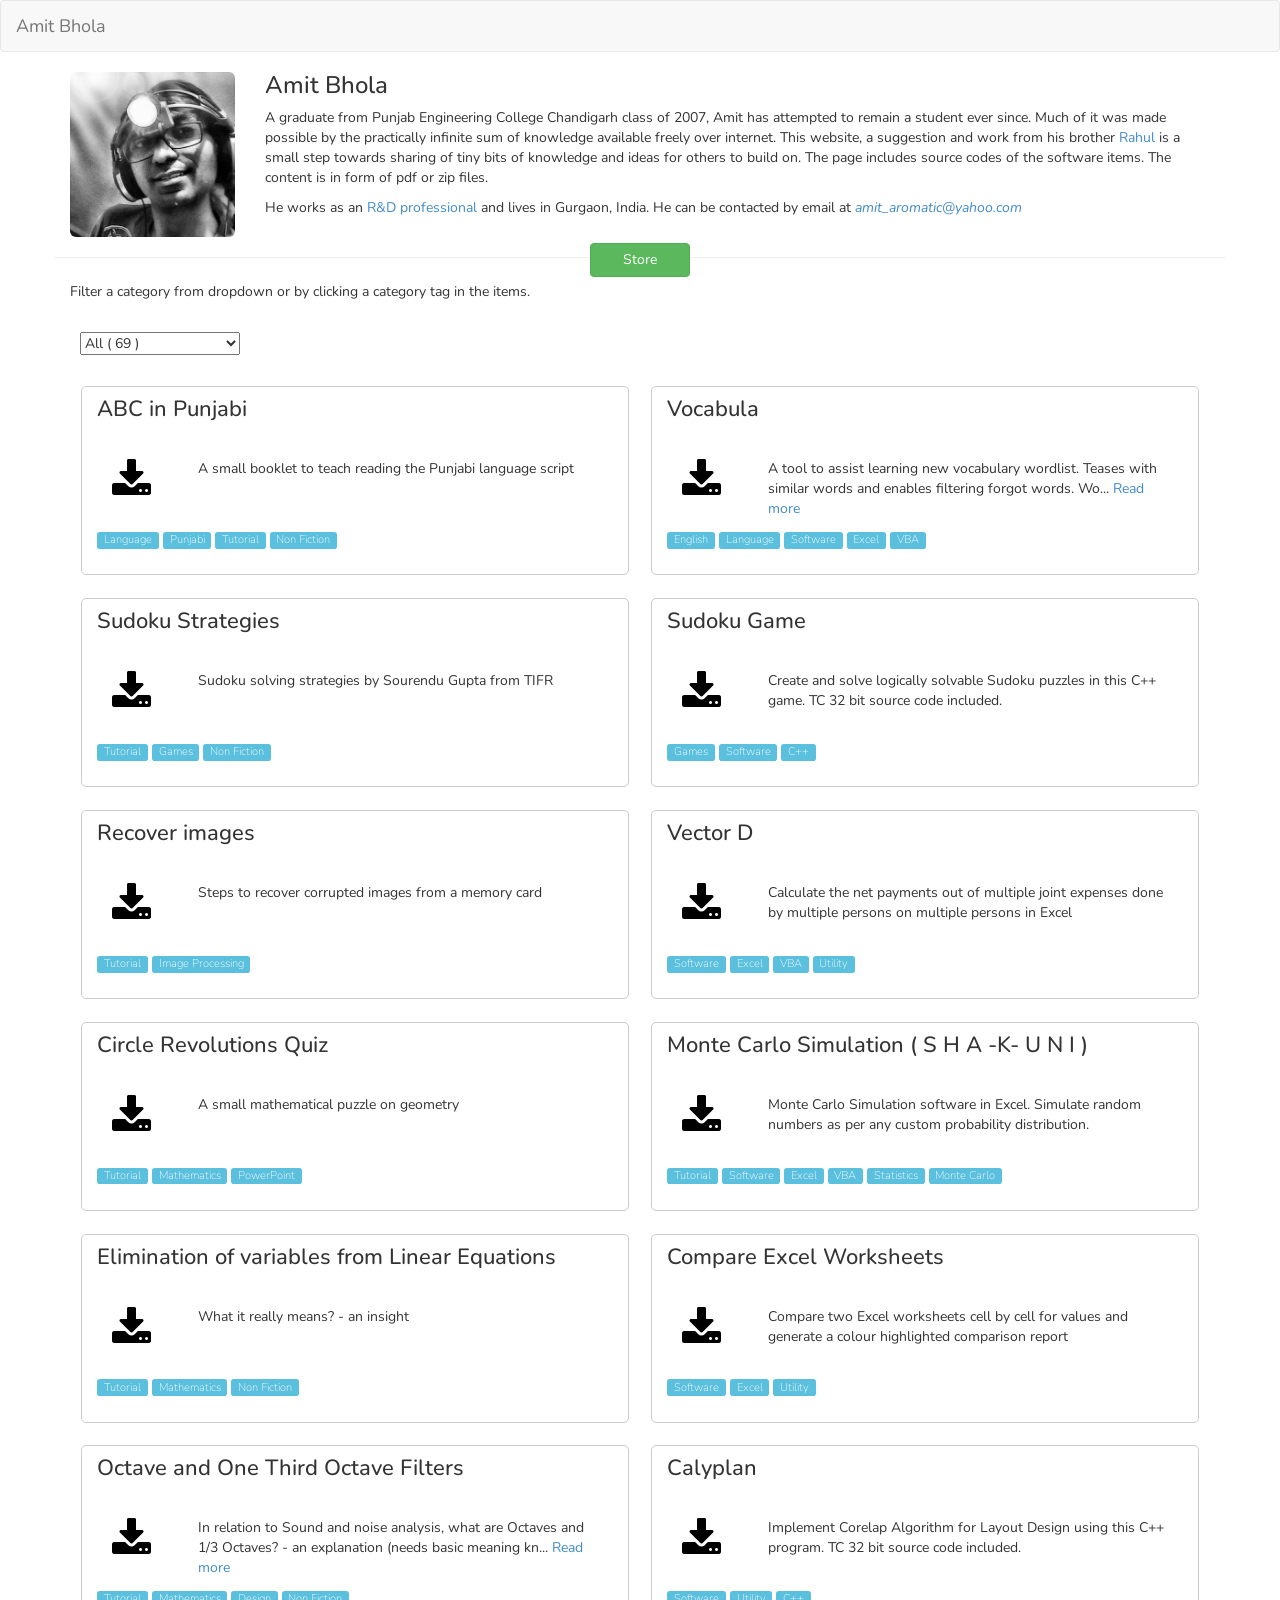
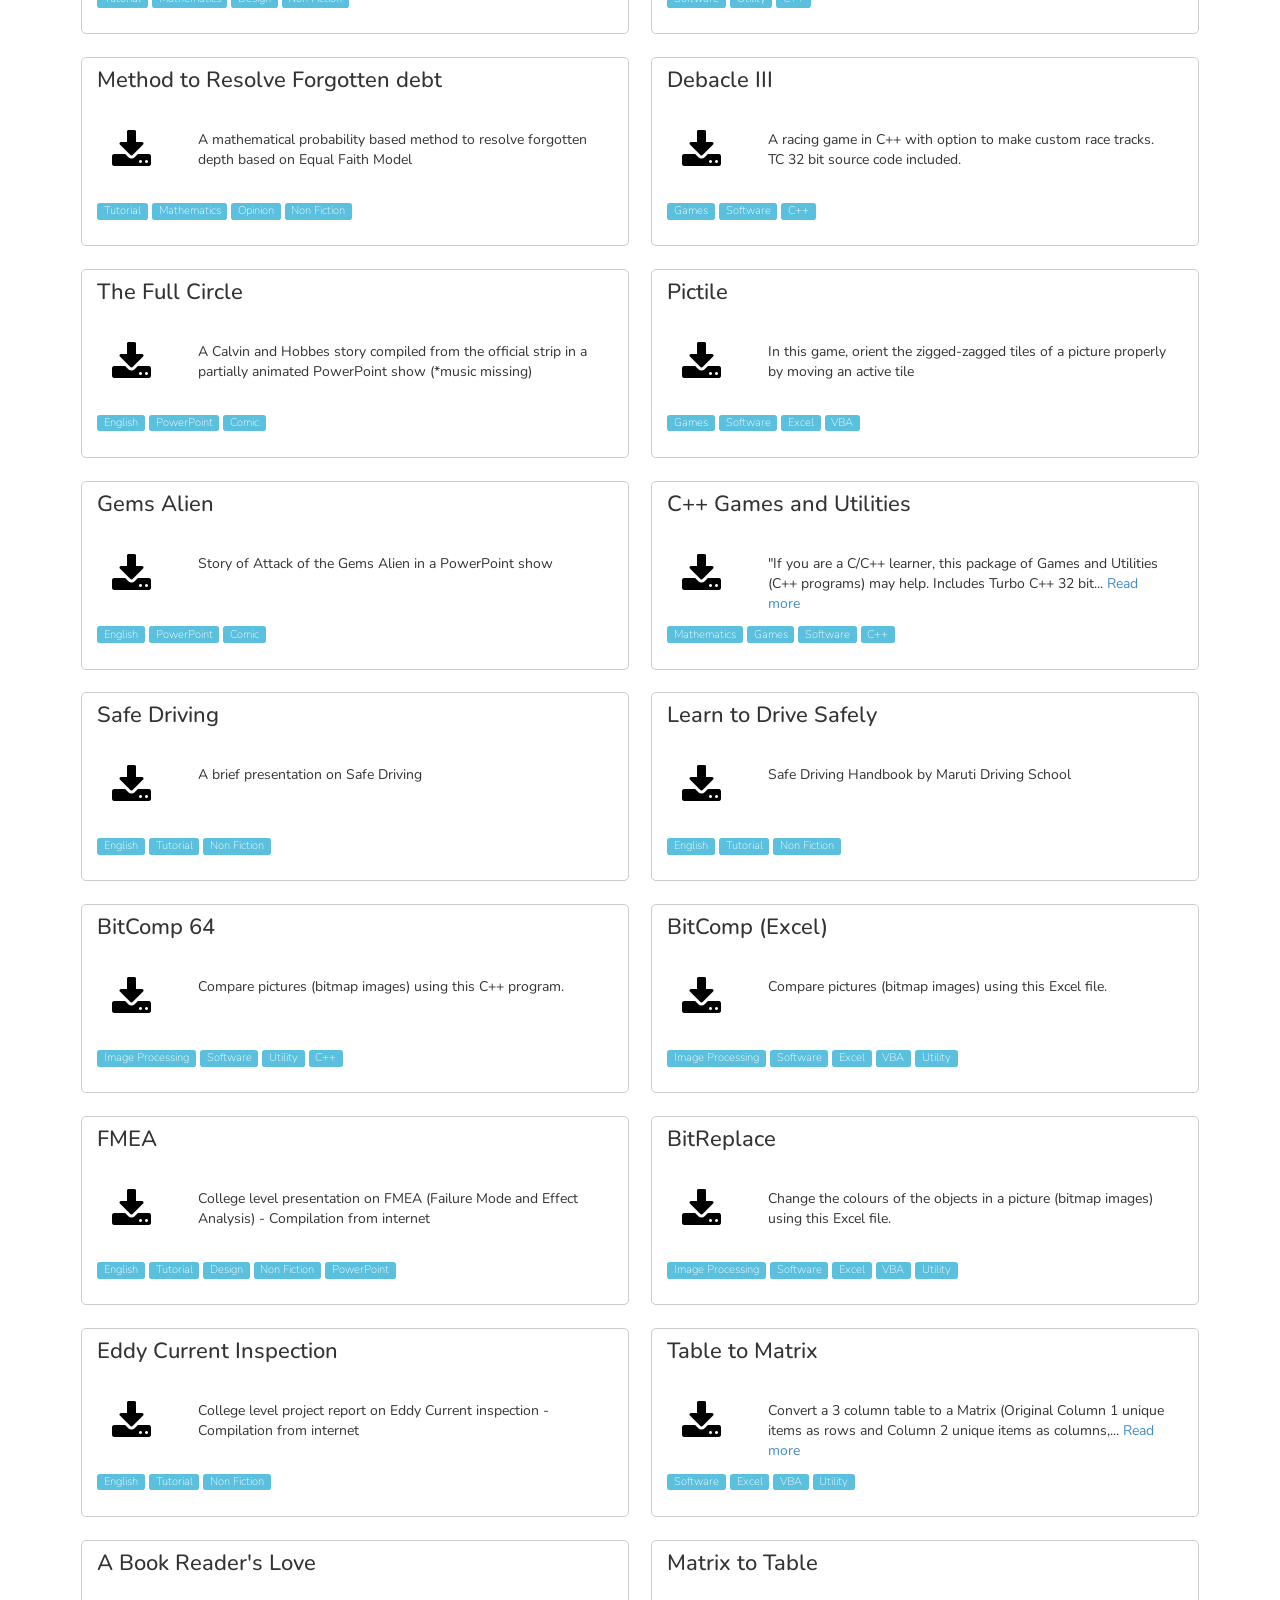
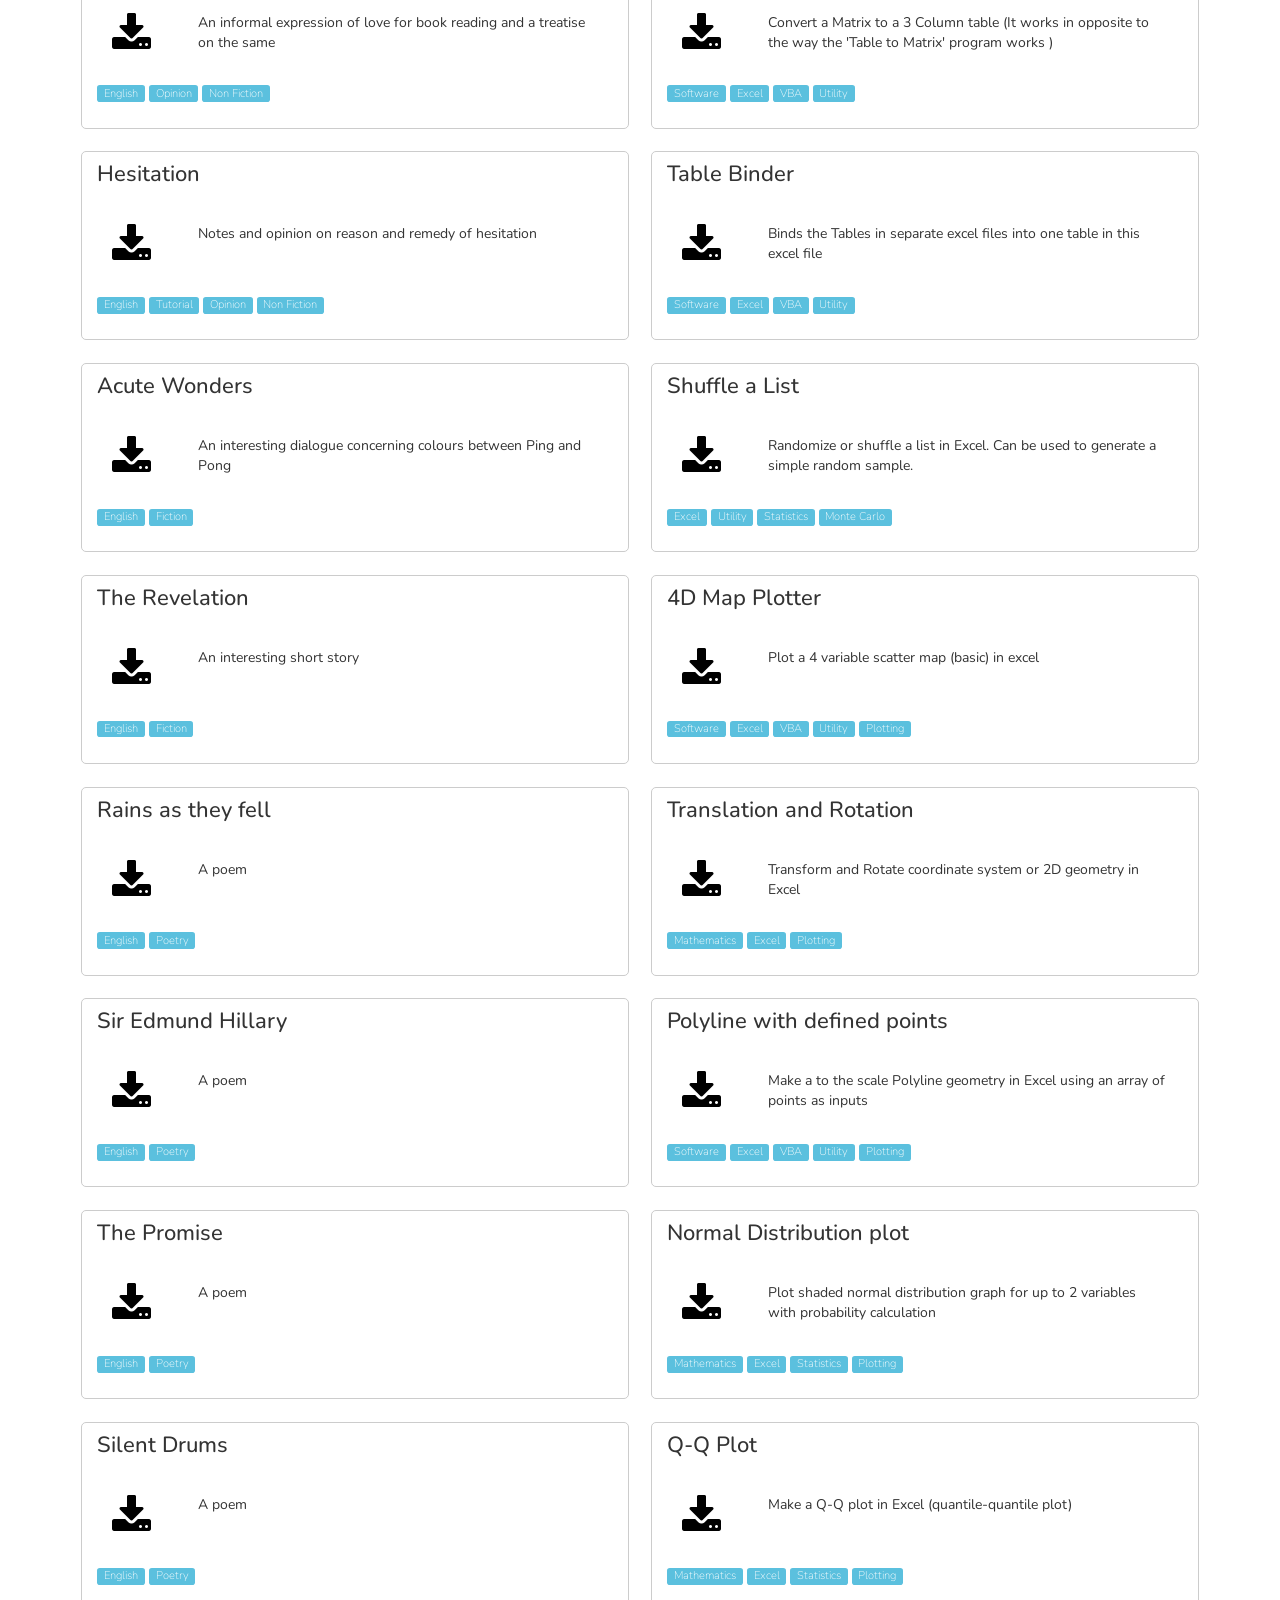
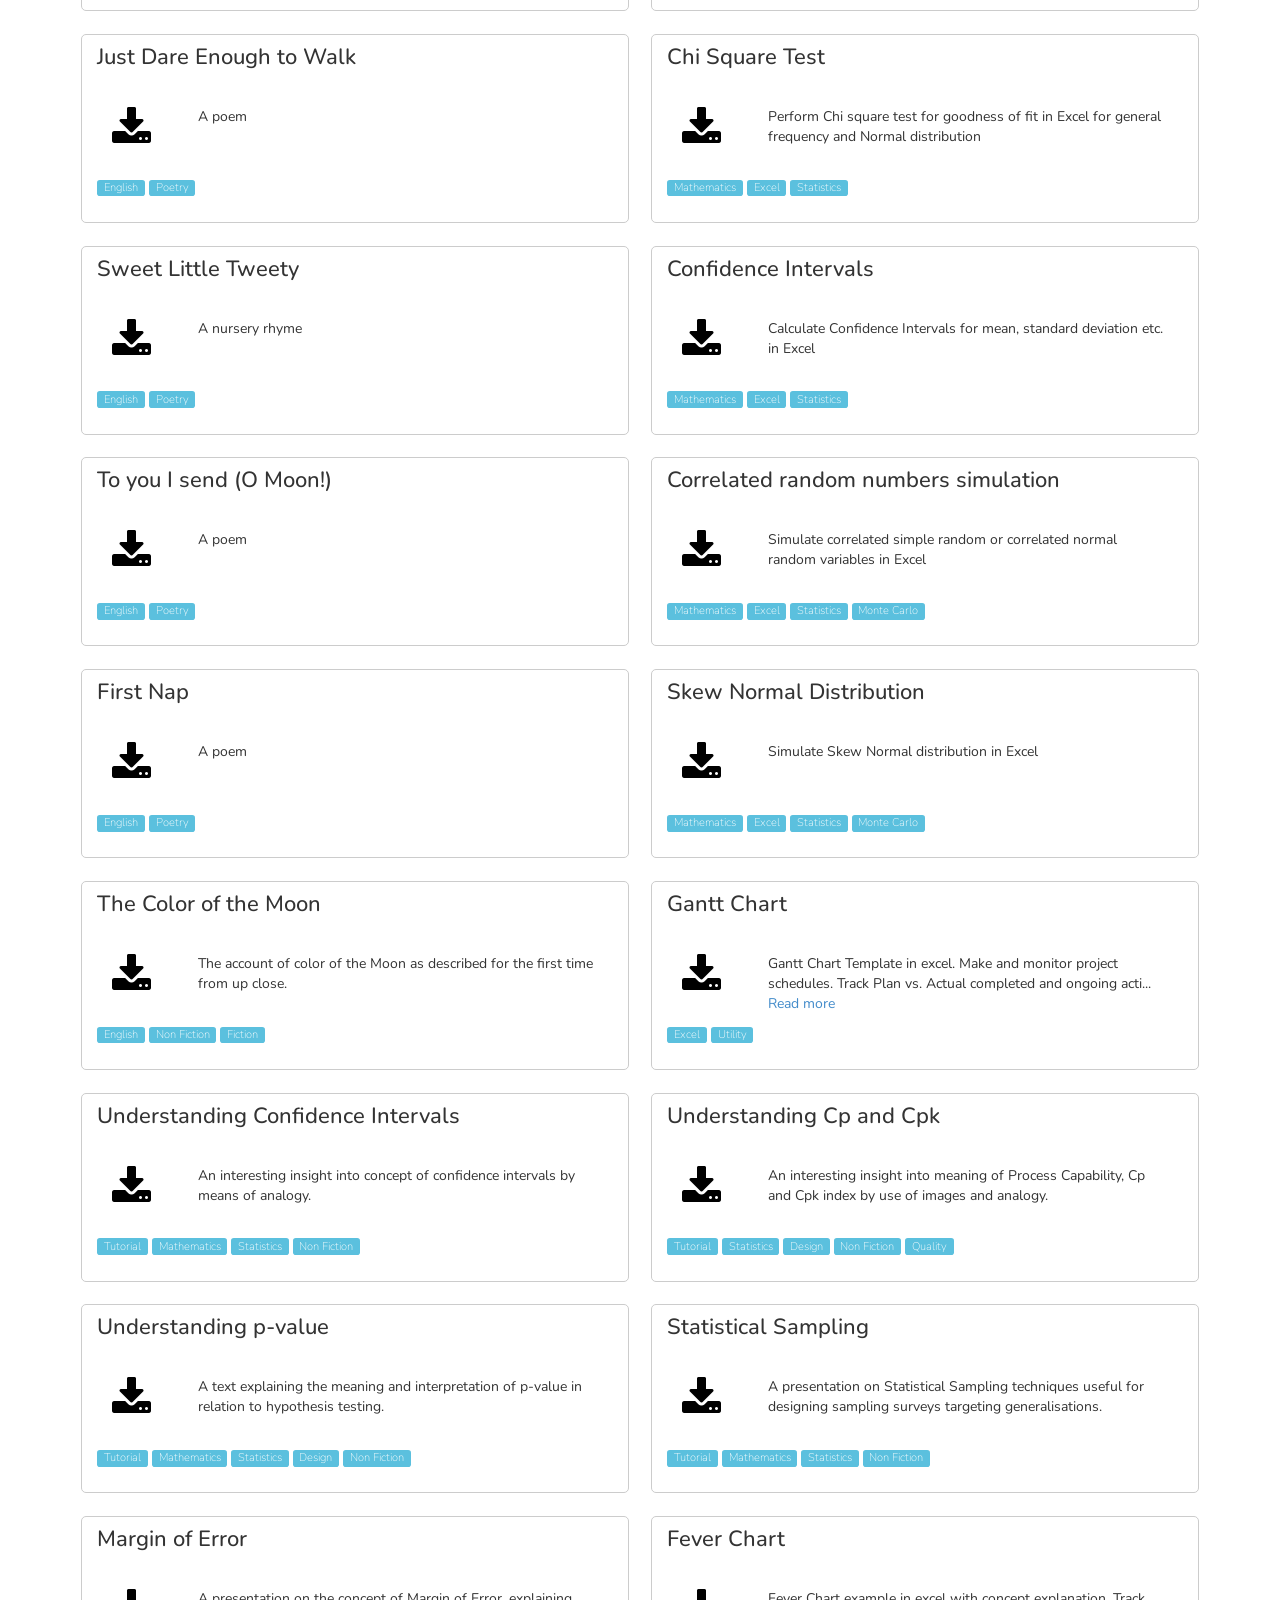
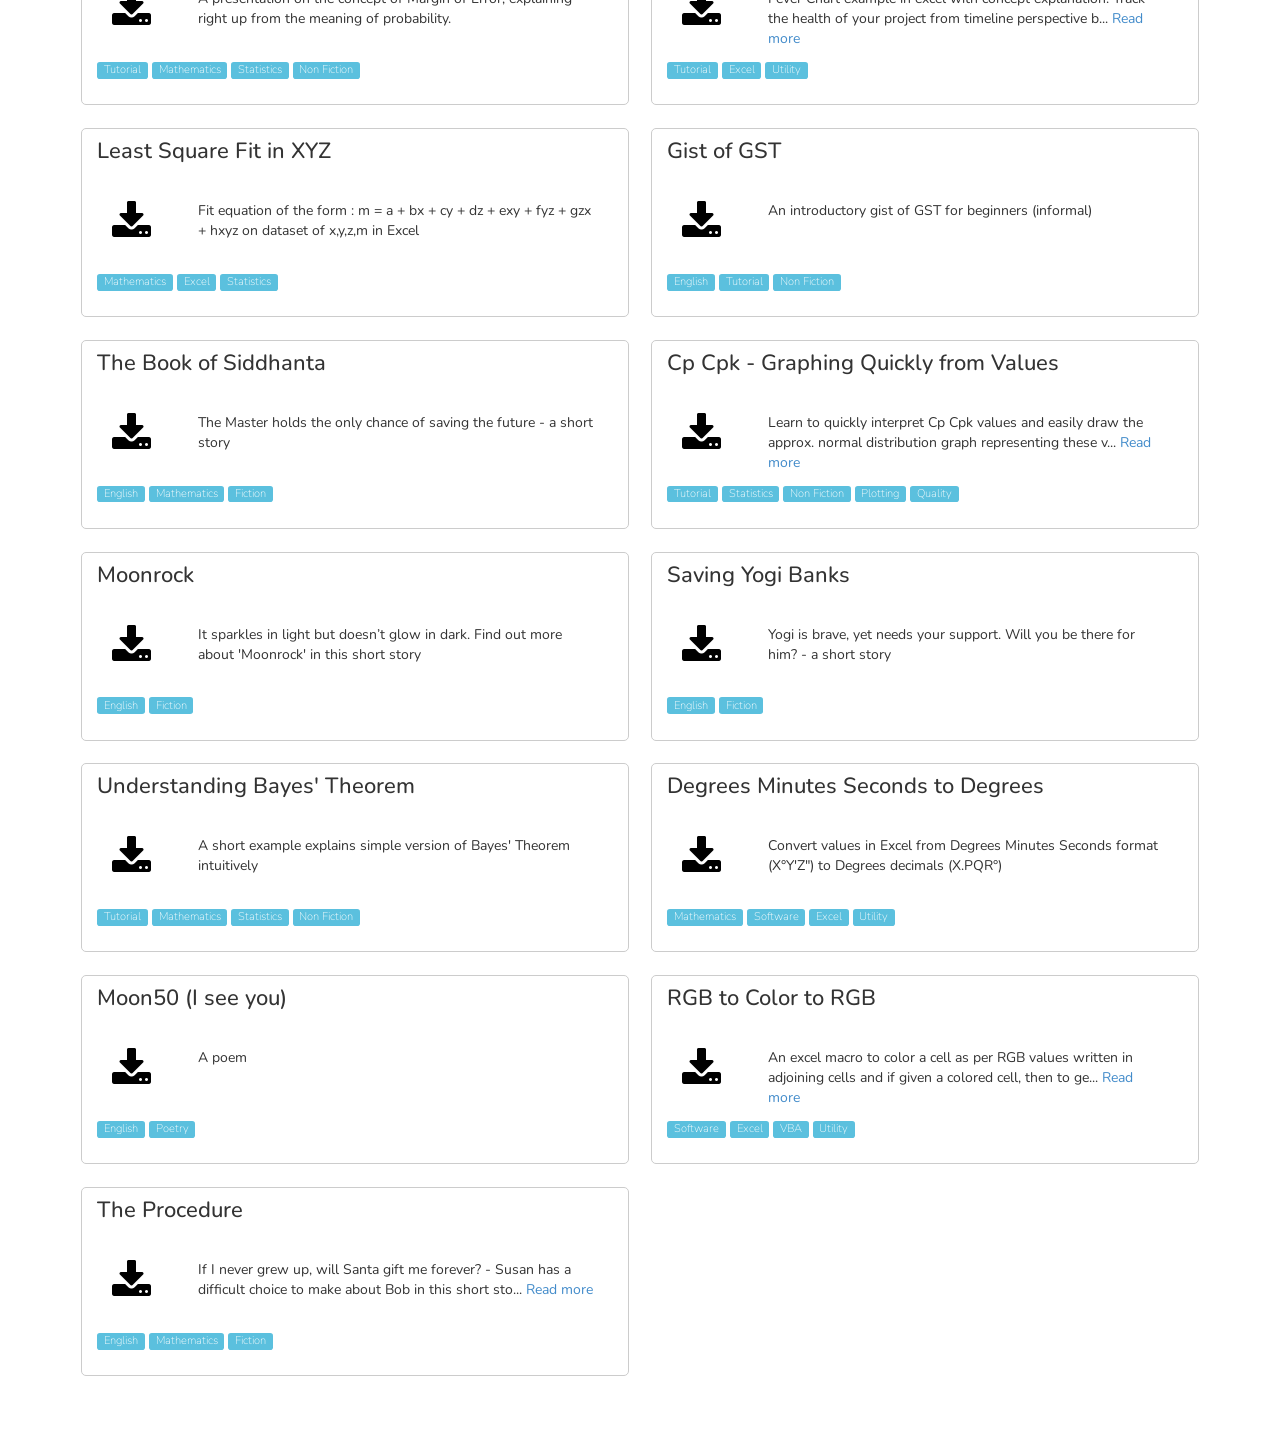
<file: index.html>
<!DOCTYPE html PUBLIC "-//W3C//DTD XHTML 1.0 Transitional//EN" "http://www.w3.org/TR/xhtml1/DTD/xhtml1-transitional.dtd">
<html lang="en">
	<head>
		<!-- page head: meta data, fonts, styles, and scripts -->
		<meta name="viewport" content="width=device-width, initial-scale=1" />
		<meta
		name="description"
		content="Production Engineer from Punjab Engineering College, Chandigarh, India."
		/>
		<meta name="keywords" content="amit, engineer" />
		<meta name="author" content="Amit Bhola" />
			<title>Amit Bhola</title>
		<link
		href="https://fonts.googleapis.com/css?family=Nunito"
		rel="stylesheet"
		/>
		<link href="css/bootstrap.min.css" rel="stylesheet" media="screen" />
		<link href="css/font-awesome.min.css" rel="stylesheet" media="screen" />
		<link href="css/style.css" rel="stylesheet" media="screen" />
		<link rel="stylesheet" href="css/normalize.css" type="text/css" />

		<script type="text/javascript" src="js/jquery.js"></script>
		<script src="js/bootstrap.min.js" type="text/javascript"></script>
	</head>

  	<body>
		<!-- page body start -->
		<style>
			body {
				font-family: Nunito;
			}
		</style>
		<!-- analytics and page tracking -->
		<script>
		(function(i,s,o,g,r,a,m){i['GoogleAnalyticsObject']=r;i[r]=i[r]||function(){
		(i[r].q=i[r].q||[]).push(arguments)},i[r].l=1*new Date();a=s.createElement(o),
		m=s.getElementsByTagName(o)[0];a.async=1;a.src=g;m.parentNode.insertBefore(a,m)
		})(window,document,'script','https://www.google-analytics.com/analytics.js','ga');

		ga('create', 'UA-90664488-1', 'auto');
		ga('send', 'pageview');
		</script>
		<!-- header / top navigation -->
		<nav id="websitetop" class="navbar navbar-default">
			<div class="container-fluid">
				<div class="navbar-header">
					<a class="navbar-brand" href="./">Amit Bhola</a>
					<!-- 
					<button type="button" class="navbar-toggle collapsed" data-toggle="collapse" data-target="#main-menu" aria-expanded="false" aria-controls="main-menu">
						<span class="sr-only">Toggle navigation</span>
						<span class="icon-bar"></span>
						<span class="icon-bar"></span>
						<span class="icon-bar"></span>
					</button>
					-->
				</div>
				<!-- 
				<div class="collapse navbar-collapse" id="main-menu">
					<ul class="nav navbar-nav navbar-right">
						
						<li class="active"><a href="./">Home</a></li> 
						<li><a href="http://www.amitbhola.in/vocabula">Vocabula <sup>beta</sup></a></li> 
					
					</ul>
				</div>-->
			</div>
		</nav>
		<!-- main content container -->
		<div class="container">
			<div class="row">
				<!-- about / introduction section -->
				<div class="col-md-2 text-center">
					<img
						class="img-responsive img-rounded"
						src="img/Major_Tom2.jpg"
						style="width: 200px"
						alt="Amit Bhola"
					/>
				</div>
        		<div class="col-md-10">
          			<h3 style="margin-top: 0px">Amit Bhola</h3>
					<p>
						A graduate from Punjab Engineering College Chandigarh class of 2007,
						Amit has attempted to remain a student ever since. Much of it was
						made possible by the practically infinite sum of knowledge available
						freely over internet. This website, a suggestion and work from his
						brother <a target="_blank" href="http://rahulbhola.com">Rahul</a> is
						a small step towards sharing of tiny bits of knowledge and ideas for
						others to build on. The page includes source codes of the software
						items. The content is in form of pdf or zip files.
					</p>
					<!-- <p>
						An old page which he has given up editing, and which gave him a good pen friend can be visited <a href="https://sites.google.com/site/amitaromatic/amitbhola">here</a>.
					</p> -->
					<p>
						He works as an
						<a
						href="https://www.linkedin.com/in/amit-bhola-208b981a/"
						target="_blank"
						>
						R&D professional
						</a>
						and lives in Gurgaon, India. He can be contacted by email at
						<i>
							<a href="mailto:amit_aromatic@yahoo.com"
							>amit_aromatic@yahoo.com</a>
						</i
						>
					</p>
				</div>
			</div>
			<!--
			<div class="row">
				<hr>
				<div class="col-md-12" style="margin-top: -40px;">
					<span class="btn btn-success" style="margin:5px auto;width:100px;display: block;">Tools</span>
				</div>

				<div class="col-md-12" >
					<h3>Vocabula</h3>
					<p>
						Vocabula, is a simple quiz to test your japanese vocabulary. <a href="/vocabula">Try Now</a>
					</p>
				</div>

			</div>
			-->
			<!-- store / downloadable items section -->
			<div class="row" id="store">
        		<hr />
        		<div class="col-md-12" style="margin-top: -40px">
					<span
					class="btn btn-success"
					style="margin: 5px auto; width: 100px; display: block"
					>Store</span>
					<p>
						<!--<a target="_blank" href="https://github.com/amit-aromatic/">View on Github</a><br> -->
						Filter a category from dropdown or by clicking a category tag in the
						items.
					</p>
				</div>

				<div class="col-md-12">
					<br />
					<select
						id="fselect"
						style="margin-left: 10px"
						onchange="apply_filter(this.value)"
					>
						<option value="0" id="btn-filter-0">All ( 69 )</option>
						<option id="btn-filter-29" value="29">C++ ( 5 )</option>
						<option id="btn-filter-37" value="37">Comic ( 2 )</option>
						<option id="btn-filter-33" value="33">Design ( 4 )</option>
						<option id="btn-filter-14" value="14">English ( 26 )</option>
						<option id="btn-filter-26" value="26">Excel ( 25 )</option>
						<option id="btn-filter-38" value="38">Fiction ( 7 )</option>
						<option id="btn-filter-23" value="23">Games ( 5 )</option>
						<option id="btn-filter-24" value="24">
							Image Processing ( 4 ) 
						</option>
						<option id="btn-filter-17" value="17">Language ( 2 )</option>
						<option id="btn-filter-21" value="21">Mathematics ( 21 )</option>
						<option id="btn-filter-32" value="32">Monte Carlo ( 4 )</option>
						<option id="btn-filter-34" value="34">Non Fiction ( 20 )</option>
						<option id="btn-filter-22" value="22">Opinion ( 3 )</option>
						<option id="btn-filter-39" value="39">Plotting ( 6 )</option>
						<option id="btn-filter-40" value="40">Poetry ( 9 )</option>
						<option id="btn-filter-35" value="35">PowerPoint ( 4 )</option>
						<option id="btn-filter-18" value="18">Punjabi ( 1 )</option>
						<option id="btn-filter-41" value="41">Quality ( 2 )</option>
						<option id="btn-filter-25" value="25">Software ( 19 )</option>
						<option id="btn-filter-31" value="31">Statistics ( 16 )</option>
						<option id="btn-filter-19" value="19">Tutorial ( 22 )</option>
						<option id="btn-filter-28" value="28">Utility ( 16 )</option>
						<option id="btn-filter-27" value="27">VBA ( 12 )</option>
					</select>
					<script>
						function apply_filter(tag_id) {
							$("#fselect").val(tag_id);
						
							$(".filter_tag_0").hide();
							$(".filter_tag_" + tag_id).show();
						
							if (tag_id != 0) {
								$("#removefilters").show();
							} else {
								$("#removefilters").hide();
							}
			
							$("#filter_name").html($("#btn-filter-" + tag_id).text());
						}
					</script>
        		</div>
				<div class="col-md-12">
					<br />
					<div
						class="filter_tag_0 filter_tag_17 filter_tag_18 filter_tag_19 filter_tag_34 store-item col-sm-12 col-xs-12 col-md-6"
						>
						<h3 class="store-h3">ABC in Punjabi</h3>
						<div class="col-md-2">
							<a
								style="color: black !important; cursor: pointer"
								onclick="download_file('1484464138_ABC in Punjabi.pdf')"
								target="_blank"
								>
							<i
								class="fa fa-download"
								style="cursor: pointer; font-size: 3em"
								></i>
							</a>
						</div>
						<div class="col-md-10">
							<p style="min-height: 60px">
								A small booklet to teach reading the Punjabi language script
							</p>
						</div>
						<p style="clear: both; margin: 0px; min-height: 45px">
							<span
								onclick="apply_filter(17)"
								class="store_tag label label-info"
								>Language</span
								>
							<span
								onclick="apply_filter(18)"
								class="store_tag label label-info"
								>Punjabi</span
								>
							<span
								onclick="apply_filter(19)"
								class="store_tag label label-info"
								>Tutorial</span
								>
							<span
								onclick="apply_filter(34)"
								class="store_tag label label-info"
								>Non Fiction</span
								>
						</p>
					</div>
					<div
						class="filter_tag_0 filter_tag_14 filter_tag_17 filter_tag_25 filter_tag_26 filter_tag_27 store-item col-sm-12 col-xs-12 col-md-6"
						>
						<h3 class="store-h3">Vocabula</h3>
						<div class="col-md-2">
							<a
								style="color: black !important; cursor: pointer"
								onclick="download_file('1484464254_Vocabula.zip')"
								target="_blank"
								>
							<i
								class="fa fa-download"
								style="cursor: pointer; font-size: 3em"
								></i>
							</a>
						</div>
						<div class="col-md-10">
							<p style="min-height: 60px">
								<span class="toggledesc-19"
									>A tool to assist learning new vocabulary wordlist. Teases
								with similar words and enables filtering forgot words. Wo...
								<a
									href="javascript:void(0)"
									onclick="$('.toggledesc-19').toggle()"
									>
								Read more
								</a> </span
									><span style="display: none" class="toggledesc-19"
									>A tool to assist learning new vocabulary wordlist. Teases
								with similar words and enables filtering forgot words. Works
								for any language in English alphabet script.
								<a
									href="javascript:void(0)"
									onclick="$('.toggledesc-19').toggle()"
									>
								Read less
								</a>
								</span>
							</p>
						</div>
						<p style="clear: both; margin: 0px; min-height: 45px">
							<span
								onclick="apply_filter(14)"
								class="store_tag label label-info"
								>English</span
								>
							<span
								onclick="apply_filter(17)"
								class="store_tag label label-info"
								>Language</span
								>
							<span
								onclick="apply_filter(25)"
								class="store_tag label label-info"
								>Software</span
								>
							<span
								onclick="apply_filter(26)"
								class="store_tag label label-info"
								>Excel</span
								>
							<span
								onclick="apply_filter(27)"
								class="store_tag label label-info"
								>VBA</span
								>
						</p>
					</div>
					<div
						class="filter_tag_0 filter_tag_19 filter_tag_23 filter_tag_34 store-item col-sm-12 col-xs-12 col-md-6"
						>
						<h3 class="store-h3">Sudoku Strategies</h3>
						<div class="col-md-2">
							<a
								style="color: black !important; cursor: pointer"
								onclick="download_file('1484464362_Sudoku Strategies.pdf')"
								target="_blank"
								>
							<i
								class="fa fa-download"
								style="cursor: pointer; font-size: 3em"
								></i>
							</a>
						</div>
						<div class="col-md-10">
							<p style="min-height: 60px">
								Sudoku solving strategies by Sourendu Gupta from TIFR
							</p>
						</div>
						<p style="clear: both; margin: 0px; min-height: 45px">
							<span
								onclick="apply_filter(19)"
								class="store_tag label label-info"
								>Tutorial</span
								>
							<span
								onclick="apply_filter(23)"
								class="store_tag label label-info"
								>Games</span
								>
							<span
								onclick="apply_filter(34)"
								class="store_tag label label-info"
								>Non Fiction</span
								>
						</p>
					</div>
					<div
						class="filter_tag_0 filter_tag_23 filter_tag_25 filter_tag_29 store-item col-sm-12 col-xs-12 col-md-6"
						>
						<h3 class="store-h3">Sudoku Game</h3>
						<div class="col-md-2">
							<a
								style="color: black !important; cursor: pointer"
								onclick="download_file('1484464624_Sudoku.zip')"
								target="_blank"
								>
							<i
								class="fa fa-download"
								style="cursor: pointer; font-size: 3em"
								></i>
							</a>
						</div>
						<div class="col-md-10">
							<p style="min-height: 60px">
								Create and solve logically solvable Sudoku puzzles in this C++
								game. TC 32 bit source code included.
							</p>
						</div>
						<p style="clear: both; margin: 0px; min-height: 45px">
							<span
								onclick="apply_filter(23)"
								class="store_tag label label-info"
								>Games</span
								>
							<span
								onclick="apply_filter(25)"
								class="store_tag label label-info"
								>Software</span
								>
							<span
								onclick="apply_filter(29)"
								class="store_tag label label-info"
								>C++</span
								>
						</p>
					</div>
					<div
						class="filter_tag_0 filter_tag_19 filter_tag_24 store-item col-sm-12 col-xs-12 col-md-6"
						>
						<h3 class="store-h3">Recover images</h3>
						<div class="col-md-2">
							<a
								style="color: black !important; cursor: pointer"
								onclick="
								download_file('1484464715_RECOVERY OF CORRUPTED FILES.pdf')
								"
								target="_blank"
								>
							<i
								class="fa fa-download"
								style="cursor: pointer; font-size: 3em"
								></i>
							</a>
						</div>
						<div class="col-md-10">
							<p style="min-height: 60px">
								Steps to recover corrupted images from a memory card
							</p>
						</div>
						<p style="clear: both; margin: 0px; min-height: 45px">
							<span
								onclick="apply_filter(19)"
								class="store_tag label label-info"
								>Tutorial</span
								>
							<span
								onclick="apply_filter(24)"
								class="store_tag label label-info"
								>Image Processing</span
								>
						</p>
					</div>
					<div
						class="filter_tag_0 filter_tag_25 filter_tag_26 filter_tag_27 filter_tag_28 store-item col-sm-12 col-xs-12 col-md-6"
						>
						<h3 class="store-h3">Vector D</h3>
						<div class="col-md-2">
							<a
								style="color: black !important; cursor: pointer"
								onclick="download_file('1484464806_Vector D.zip')"
								target="_blank"
								>
							<i
								class="fa fa-download"
								style="cursor: pointer; font-size: 3em"
								></i>
							</a>
						</div>
						<div class="col-md-10">
							<p style="min-height: 60px">
								Calculate the net payments out of multiple joint expenses done
								by multiple persons on multiple persons in Excel
							</p>
						</div>
						<p style="clear: both; margin: 0px; min-height: 45px">
							<span
								onclick="apply_filter(25)"
								class="store_tag label label-info"
								>Software</span
								>
							<span
								onclick="apply_filter(26)"
								class="store_tag label label-info"
								>Excel</span
								>
							<span
								onclick="apply_filter(27)"
								class="store_tag label label-info"
								>VBA</span
								>
							<span
								onclick="apply_filter(28)"
								class="store_tag label label-info"
								>Utility</span
								>
						</p>
					</div>
					<div
						class="filter_tag_0 filter_tag_19 filter_tag_21 filter_tag_35 store-item col-sm-12 col-xs-12 col-md-6"
						>
						<h3 class="store-h3">Circle Revolutions Quiz</h3>
						<div class="col-md-2">
							<a
								style="color: black !important; cursor: pointer"
								onclick="
								download_file('1484464918_Circle Revolutions Quiz.zip')
								"
								target="_blank"
								>
							<i
								class="fa fa-download"
								style="cursor: pointer; font-size: 3em"
								></i>
							</a>
						</div>
						<div class="col-md-10">
							<p style="min-height: 60px">
								A small mathematical puzzle on geometry
							</p>
						</div>
						<p style="clear: both; margin: 0px; min-height: 45px">
							<span
								onclick="apply_filter(19)"
								class="store_tag label label-info"
								>Tutorial</span
								>
							<span
								onclick="apply_filter(21)"
								class="store_tag label label-info"
								>Mathematics</span
								>
							<span
								onclick="apply_filter(35)"
								class="store_tag label label-info"
								>PowerPoint</span
								>
						</p>
					</div>
					<div
						class="filter_tag_0 filter_tag_19 filter_tag_25 filter_tag_26 filter_tag_27 filter_tag_31 filter_tag_32 store-item col-sm-12 col-xs-12 col-md-6"
						>
						<h3 class="store-h3">Monte Carlo Simulation ( S H A -K- U N I )</h3>
						<div class="col-md-2">
							<a
								style="color: black !important; cursor: pointer"
								onclick="
								download_file(
								'1484465051_Monte Carlo Simulation (S H A -K- U N I  2.0).zip',
								)
								"
								target="_blank"
								>
							<i
								class="fa fa-download"
								style="cursor: pointer; font-size: 3em"
								></i>
							</a>
						</div>
						<div class="col-md-10">
							<p style="min-height: 60px">
								Monte Carlo Simulation software in Excel. Simulate random
								numbers as per any custom probability distribution.
							</p>
						</div>
						<p style="clear: both; margin: 0px; min-height: 45px">
							<span
								onclick="apply_filter(19)"
								class="store_tag label label-info"
								>Tutorial</span
								>
							<span
								onclick="apply_filter(25)"
								class="store_tag label label-info"
								>Software</span
								>
							<span
								onclick="apply_filter(26)"
								class="store_tag label label-info"
								>Excel</span
								>
							<span
								onclick="apply_filter(27)"
								class="store_tag label label-info"
								>VBA</span
								>
							<span
								onclick="apply_filter(31)"
								class="store_tag label label-info"
								>Statistics</span
								>
							<span
								onclick="apply_filter(32)"
								class="store_tag label label-info"
								>Monte Carlo</span
								>
						</p>
					</div>
					<div
						class="filter_tag_0 filter_tag_19 filter_tag_21 filter_tag_34 store-item col-sm-12 col-xs-12 col-md-6"
						>
						<h3 class="store-h3">
							Elimination of variables from Linear Equations
						</h3>
						<div class="col-md-2">
							<a
								style="color: black !important; cursor: pointer"
								onclick="
								download_file(
								'1484465126_Elimination of variables from Linear equations.pdf',
								)
								"
								target="_blank"
								>
							<i
								class="fa fa-download"
								style="cursor: pointer; font-size: 3em"
								></i>
							</a>
						</div>
						<div class="col-md-10">
							<p style="min-height: 60px">What it really means? - an insight</p>
						</div>
						<p style="clear: both; margin: 0px; min-height: 45px">
							<span
								onclick="apply_filter(19)"
								class="store_tag label label-info"
								>Tutorial</span
								>
							<span
								onclick="apply_filter(21)"
								class="store_tag label label-info"
								>Mathematics</span
								>
							<span
								onclick="apply_filter(34)"
								class="store_tag label label-info"
								>Non Fiction</span
								>
						</p>
					</div>
					<div
						class="filter_tag_0 filter_tag_25 filter_tag_26 filter_tag_28 store-item col-sm-12 col-xs-12 col-md-6"
						>
						<h3 class="store-h3">Compare Excel Worksheets</h3>
						<div class="col-md-2">
							<a
								style="color: black !important; cursor: pointer"
								onclick="
								download_file('1484465191_Compare Excel Worksheets.zip')
								"
								target="_blank"
								>
							<i
								class="fa fa-download"
								style="cursor: pointer; font-size: 3em"
								></i>
							</a>
						</div>
						<div class="col-md-10">
							<p style="min-height: 60px">
								Compare two Excel worksheets cell by cell for values and
								generate a colour highlighted comparison report
							</p>
						</div>
						<p style="clear: both; margin: 0px; min-height: 45px">
							<span
								onclick="apply_filter(25)"
								class="store_tag label label-info"
								>Software</span
								>
							<span
								onclick="apply_filter(26)"
								class="store_tag label label-info"
								>Excel</span
								>
							<span
								onclick="apply_filter(28)"
								class="store_tag label label-info"
								>Utility</span
								>
						</p>
					</div>
					<div
						class="filter_tag_0 filter_tag_19 filter_tag_21 filter_tag_33 filter_tag_34 store-item col-sm-12 col-xs-12 col-md-6"
						>
						<h3 class="store-h3">Octave and One Third Octave Filters</h3>
						<div class="col-md-2">
							<a
								style="color: black !important; cursor: pointer"
								onclick="
								download_file('1484465278_Octaves and One Third Octaves.pdf')
								"
								target="_blank"
								>
							<i
								class="fa fa-download"
								style="cursor: pointer; font-size: 3em"
								></i>
							</a>
						</div>
						<div class="col-md-10">
							<p style="min-height: 60px">
								<span class="toggledesc-28"
									>In relation to Sound and noise analysis, what are Octaves and
								1/3 Octaves? - an explanation (needs basic meaning kn...
								<a
									href="javascript:void(0)"
									onclick="$('.toggledesc-28').toggle()"
									>
								Read more
								</a> </span
									><span style="display: none" class="toggledesc-28"
									>In relation to Sound and noise analysis, what are Octaves and
								1/3 Octaves? - an explanation (needs basic meaning knowledge
								of decibel and frequency and histograms)
								<a
									href="javascript:void(0)"
									onclick="$('.toggledesc-28').toggle()"
									>
								Read less
								</a>
								</span>
							</p>
						</div>
						<p style="clear: both; margin: 0px; min-height: 45px">
							<span
								onclick="apply_filter(19)"
								class="store_tag label label-info"
								>Tutorial</span
								>
							<span
								onclick="apply_filter(21)"
								class="store_tag label label-info"
								>Mathematics</span
								>
							<span
								onclick="apply_filter(33)"
								class="store_tag label label-info"
								>Design</span
								>
							<span
								onclick="apply_filter(34)"
								class="store_tag label label-info"
								>Non Fiction</span
								>
						</p>
					</div>
					<div
						class="filter_tag_0 filter_tag_25 filter_tag_28 filter_tag_29 store-item col-sm-12 col-xs-12 col-md-6"
						>
						<h3 class="store-h3">Calyplan</h3>
						<div class="col-md-2">
							<a
								style="color: black !important; cursor: pointer"
								onclick="download_file('1484465344_Calyplan.zip')"
								target="_blank"
								>
							<i
								class="fa fa-download"
								style="cursor: pointer; font-size: 3em"
								></i>
							</a>
						</div>
						<div class="col-md-10">
							<p style="min-height: 60px">
								Implement Corelap Algorithm for Layout Design using this C++
								program. TC 32 bit source code included.
							</p>
						</div>
						<p style="clear: both; margin: 0px; min-height: 45px">
							<span
								onclick="apply_filter(25)"
								class="store_tag label label-info"
								>Software</span
								>
							<span
								onclick="apply_filter(28)"
								class="store_tag label label-info"
								>Utility</span
								>
							<span
								onclick="apply_filter(29)"
								class="store_tag label label-info"
								>C++</span
								>
						</p>
					</div>
					<div
						class="filter_tag_0 filter_tag_19 filter_tag_21 filter_tag_22 filter_tag_34 store-item col-sm-12 col-xs-12 col-md-6"
						>
						<h3 class="store-h3">Method to Resolve Forgotten debt</h3>
						<div class="col-md-2">
							<a
								style="color: black !important; cursor: pointer"
								onclick="
								download_file(
								'1484465411_Method to resolve Forgotten debt.pdf',
								)
								"
								target="_blank"
								>
							<i
								class="fa fa-download"
								style="cursor: pointer; font-size: 3em"
								></i>
							</a>
						</div>
						<div class="col-md-10">
							<p style="min-height: 60px">
								A mathematical probability based method to resolve forgotten
								depth based on Equal Faith Model
							</p>
						</div>
						<p style="clear: both; margin: 0px; min-height: 45px">
							<span
								onclick="apply_filter(19)"
								class="store_tag label label-info"
								>Tutorial</span
								>
							<span
								onclick="apply_filter(21)"
								class="store_tag label label-info"
								>Mathematics</span
								>
							<span
								onclick="apply_filter(22)"
								class="store_tag label label-info"
								>Opinion</span
								>
							<span
								onclick="apply_filter(34)"
								class="store_tag label label-info"
								>Non Fiction</span
								>
						</p>
					</div>
					<div
						class="filter_tag_0 filter_tag_23 filter_tag_25 filter_tag_29 store-item col-sm-12 col-xs-12 col-md-6"
						>
						<h3 class="store-h3">Debacle III</h3>
						<div class="col-md-2">
							<a
								style="color: black !important; cursor: pointer"
								onclick="download_file('1484465500_Debacle III.zip')"
								target="_blank"
								>
							<i
								class="fa fa-download"
								style="cursor: pointer; font-size: 3em"
								></i>
							</a>
						</div>
						<div class="col-md-10">
							<p style="min-height: 60px">
								A racing game in C++ with option to make custom race tracks. TC
								32 bit source code included.
							</p>
						</div>
						<p style="clear: both; margin: 0px; min-height: 45px">
							<span
								onclick="apply_filter(23)"
								class="store_tag label label-info"
								>Games</span
								>
							<span
								onclick="apply_filter(25)"
								class="store_tag label label-info"
								>Software</span
								>
							<span
								onclick="apply_filter(29)"
								class="store_tag label label-info"
								>C++</span
								>
						</p>
					</div>
					<div
						class="filter_tag_0 filter_tag_14 filter_tag_35 filter_tag_37 store-item col-sm-12 col-xs-12 col-md-6"
						>
						<h3 class="store-h3">The Full Circle</h3>
						<div class="col-md-2">
							<a
								style="color: black !important; cursor: pointer"
								onclick="download_file('1484466681_The Full Circle.zip')"
								target="_blank"
								>
							<i
								class="fa fa-download"
								style="cursor: pointer; font-size: 3em"
								></i>
							</a>
						</div>
						<div class="col-md-10">
							<p style="min-height: 60px">
								A Calvin and Hobbes story compiled from the official strip in a
								partially animated PowerPoint show (*music missing)
							</p>
						</div>
						<p style="clear: both; margin: 0px; min-height: 45px">
							<span
								onclick="apply_filter(14)"
								class="store_tag label label-info"
								>English</span
								>
							<span
								onclick="apply_filter(35)"
								class="store_tag label label-info"
								>PowerPoint</span
								>
							<span
								onclick="apply_filter(37)"
								class="store_tag label label-info"
								>Comic</span
								>
						</p>
					</div>
					<div
						class="filter_tag_0 filter_tag_23 filter_tag_25 filter_tag_26 filter_tag_27 store-item col-sm-12 col-xs-12 col-md-6"
						>
						<h3 class="store-h3">Pictile</h3>
						<div class="col-md-2">
							<a
								style="color: black !important; cursor: pointer"
								onclick="download_file('1484466753_Pictile.zip')"
								target="_blank"
								>
							<i
								class="fa fa-download"
								style="cursor: pointer; font-size: 3em"
								></i>
							</a>
						</div>
						<div class="col-md-10">
							<p style="min-height: 60px">
								In this game, orient the zigged-zagged tiles of a picture
								properly by moving an active tile
							</p>
						</div>
						<p style="clear: both; margin: 0px; min-height: 45px">
							<span
								onclick="apply_filter(23)"
								class="store_tag label label-info"
								>Games</span
								>
							<span
								onclick="apply_filter(25)"
								class="store_tag label label-info"
								>Software</span
								>
							<span
								onclick="apply_filter(26)"
								class="store_tag label label-info"
								>Excel</span
								>
							<span
								onclick="apply_filter(27)"
								class="store_tag label label-info"
								>VBA</span
								>
						</p>
					</div>
					<div
						class="filter_tag_0 filter_tag_14 filter_tag_35 filter_tag_37 store-item col-sm-12 col-xs-12 col-md-6"
						>
						<h3 class="store-h3">Gems Alien</h3>
						<div class="col-md-2">
							<a
								style="color: black !important; cursor: pointer"
								onclick="download_file('1484466810_Gems Alien.zip')"
								target="_blank"
								>
							<i
								class="fa fa-download"
								style="cursor: pointer; font-size: 3em"
								></i>
							</a>
						</div>
						<div class="col-md-10">
							<p style="min-height: 60px">
								Story of Attack of the Gems Alien in a PowerPoint show
							</p>
						</div>
						<p style="clear: both; margin: 0px; min-height: 45px">
							<span
								onclick="apply_filter(14)"
								class="store_tag label label-info"
								>English</span
								>
							<span
								onclick="apply_filter(35)"
								class="store_tag label label-info"
								>PowerPoint</span
								>
							<span
								onclick="apply_filter(37)"
								class="store_tag label label-info"
								>Comic</span
								>
						</p>
					</div>
					<div
						class="filter_tag_0 filter_tag_21 filter_tag_23 filter_tag_25 filter_tag_29 store-item col-sm-12 col-xs-12 col-md-6"
						>
						<h3 class="store-h3">C++ Games and Utilities</h3>
						<div class="col-md-2">
							<a
								style="color: black !important; cursor: pointer"
								onclick="
								download_file('1484466919_C++ Games and Utilities.zip')
								"
								target="_blank"
								>
							<i
								class="fa fa-download"
								style="cursor: pointer; font-size: 3em"
								></i>
							</a>
						</div>
						<div class="col-md-10">
							<p style="min-height: 60px">
								<span class="toggledesc-36"
									>"If you are a C/C++ learner, this package of Games and
								Utilities (C++ programs) may help. Includes Turbo C++ 32
								bit...
								<a
									href="javascript:void(0)"
									onclick="$('.toggledesc-36').toggle()"
									>
								Read more
								</a> </span
									><span style="display: none" class="toggledesc-36"
									>"If you are a C/C++ learner, this package of Games and
								Utilities (C++ programs) may help. Includes Turbo C++ 32 bit
								source codes.<br />
								(1) Anaconda : Snake game in C++.<br />
								(2) Tic Tac Toe : Tic Tac Toe game in C++; computer versus
								player.<br />
								(3) Numbox : Bring the digits 1 ~ 8 in correct sequence by
								swapping a blank space in this C++ game.<br />
								(4) Cows and Bulls : A game in C++ to test your
								intelligence.<br />
								(5) Shuffle : A game in C++ to test your reaction times.<br />
								(6) Determinant Solver: Solve determinant of up to order of 80
								if data range permits.<br />
								(7) Linear equations solver:Can potentially solve 80 linear
								equations if data range permits.<br />
								(8) Simplex : Simplex Tables generator tool for optimization
								(Excel and C++).<br />
								(9) Interpolation : Newton's Interpolation application in
								C++.<br />
								(10) Curvefitting : Least square polynomial fitting
								application in C++.<br />
								(11) Polynomial : Polynomial operations e.g. division,
								changing to factorial form etc. in C++.<br />
								(12) Permut : Generate all permutations of inputted characters
								in C++.<br />
								(13) Calculator : A simple calculator in C++ which can solve
								expressions containing brackets and show step by step
								calculation.<br />
								(14) Chaos to Order : A simulation of mutating polygon's -
								From Chaos to Order."
								<a
									href="javascript:void(0)"
									onclick="$('.toggledesc-36').toggle()"
									>
								Read less
								</a>
								</span>
							</p>
						</div>
						<p style="clear: both; margin: 0px; min-height: 45px">
							<span
								onclick="apply_filter(21)"
								class="store_tag label label-info"
								>Mathematics</span
								>
							<span
								onclick="apply_filter(23)"
								class="store_tag label label-info"
								>Games</span
								>
							<span
								onclick="apply_filter(25)"
								class="store_tag label label-info"
								>Software</span
								>
							<span
								onclick="apply_filter(29)"
								class="store_tag label label-info"
								>C++</span
								>
						</p>
					</div>
					<div
						class="filter_tag_0 filter_tag_14 filter_tag_19 filter_tag_34 store-item col-sm-12 col-xs-12 col-md-6"
						>
						<h3 class="store-h3">Safe Driving</h3>
						<div class="col-md-2">
							<a
								style="color: black !important; cursor: pointer"
								onclick="download_file('1484466984_Safe Driving.pdf')"
								target="_blank"
								>
							<i
								class="fa fa-download"
								style="cursor: pointer; font-size: 3em"
								></i>
							</a>
						</div>
						<div class="col-md-10">
							<p style="min-height: 60px">
								A brief presentation on Safe Driving
							</p>
						</div>
						<p style="clear: both; margin: 0px; min-height: 45px">
							<span
								onclick="apply_filter(14)"
								class="store_tag label label-info"
								>English</span
								>
							<span
								onclick="apply_filter(19)"
								class="store_tag label label-info"
								>Tutorial</span
								>
							<span
								onclick="apply_filter(34)"
								class="store_tag label label-info"
								>Non Fiction</span
								>
						</p>
					</div>
					<div
						class="filter_tag_0 filter_tag_14 filter_tag_19 filter_tag_34 store-item col-sm-12 col-xs-12 col-md-6"
						>
						<h3 class="store-h3">Learn to Drive Safely</h3>
						<div class="col-md-2">
							<a
								style="color: black !important; cursor: pointer"
								onclick="download_file('1484467431_LearntoDriveSafely.pdf')"
								target="_blank"
								>
							<i
								class="fa fa-download"
								style="cursor: pointer; font-size: 3em"
								></i>
							</a>
						</div>
						<div class="col-md-10">
							<p style="min-height: 60px">
								Safe Driving Handbook by Maruti Driving School
							</p>
						</div>
						<p style="clear: both; margin: 0px; min-height: 45px">
							<span
								onclick="apply_filter(14)"
								class="store_tag label label-info"
								>English</span
								>
							<span
								onclick="apply_filter(19)"
								class="store_tag label label-info"
								>Tutorial</span
								>
							<span
								onclick="apply_filter(34)"
								class="store_tag label label-info"
								>Non Fiction</span
								>
						</p>
					</div>
					<div
						class="filter_tag_0 filter_tag_24 filter_tag_25 filter_tag_28 filter_tag_29 store-item col-sm-12 col-xs-12 col-md-6"
						>
						<h3 class="store-h3">BitComp 64</h3>
						<div class="col-md-2">
							<a
								style="color: black !important; cursor: pointer"
								onclick="download_file('1484467586_Bitcomp 64.zip')"
								target="_blank"
								>
							<i
								class="fa fa-download"
								style="cursor: pointer; font-size: 3em"
								></i>
							</a>
						</div>
						<div class="col-md-10">
							<p style="min-height: 60px">
								Compare pictures (bitmap images) using this C++ program.
							</p>
						</div>
						<p style="clear: both; margin: 0px; min-height: 45px">
							<span
								onclick="apply_filter(24)"
								class="store_tag label label-info"
								>Image Processing</span
								>
							<span
								onclick="apply_filter(25)"
								class="store_tag label label-info"
								>Software</span
								>
							<span
								onclick="apply_filter(28)"
								class="store_tag label label-info"
								>Utility</span
								>
							<span
								onclick="apply_filter(29)"
								class="store_tag label label-info"
								>C++</span
								>
						</p>
					</div>
					<div
						class="filter_tag_0 filter_tag_24 filter_tag_25 filter_tag_26 filter_tag_27 filter_tag_28 store-item col-sm-12 col-xs-12 col-md-6"
						>
						<h3 class="store-h3">BitComp (Excel)</h3>
						<div class="col-md-2">
							<a
								style="color: black !important; cursor: pointer"
								onclick="download_file('1484467686_BitComp (Excel).zip')"
								target="_blank"
								>
							<i
								class="fa fa-download"
								style="cursor: pointer; font-size: 3em"
								></i>
							</a>
						</div>
						<div class="col-md-10">
							<p style="min-height: 60px">
								Compare pictures (bitmap images) using this Excel file.
							</p>
						</div>
						<p style="clear: both; margin: 0px; min-height: 45px">
							<span
								onclick="apply_filter(24)"
								class="store_tag label label-info"
								>Image Processing</span
								>
							<span
								onclick="apply_filter(25)"
								class="store_tag label label-info"
								>Software</span
								>
							<span
								onclick="apply_filter(26)"
								class="store_tag label label-info"
								>Excel</span
								>
							<span
								onclick="apply_filter(27)"
								class="store_tag label label-info"
								>VBA</span
								>
							<span
								onclick="apply_filter(28)"
								class="store_tag label label-info"
								>Utility</span
								>
						</p>
					</div>
					<div
						class="filter_tag_0 filter_tag_14 filter_tag_19 filter_tag_33 filter_tag_34 filter_tag_35 store-item col-sm-12 col-xs-12 col-md-6"
						>
						<h3 class="store-h3">FMEA</h3>
						<div class="col-md-2">
							<a
								style="color: black !important; cursor: pointer"
								onclick="download_file('1484467804_FMEA.zip')"
								target="_blank"
								>
							<i
								class="fa fa-download"
								style="cursor: pointer; font-size: 3em"
								></i>
							</a>
						</div>
						<div class="col-md-10">
							<p style="min-height: 60px">
								College level presentation on FMEA (Failure Mode and Effect
								Analysis) - Compilation from internet
							</p>
						</div>
						<p style="clear: both; margin: 0px; min-height: 45px">
							<span
								onclick="apply_filter(14)"
								class="store_tag label label-info"
								>English</span
								>
							<span
								onclick="apply_filter(19)"
								class="store_tag label label-info"
								>Tutorial</span
								>
							<span
								onclick="apply_filter(33)"
								class="store_tag label label-info"
								>Design</span
								>
							<span
								onclick="apply_filter(34)"
								class="store_tag label label-info"
								>Non Fiction</span
								>
							<span
								onclick="apply_filter(35)"
								class="store_tag label label-info"
								>PowerPoint</span
								>
						</p>
					</div>
					<div
						class="filter_tag_0 filter_tag_24 filter_tag_25 filter_tag_26 filter_tag_27 filter_tag_28 store-item col-sm-12 col-xs-12 col-md-6"
						>
						<h3 class="store-h3">BitReplace</h3>
						<div class="col-md-2">
							<a
								style="color: black !important; cursor: pointer"
								onclick="download_file('1484468301_BitReplace.zip')"
								target="_blank"
								>
							<i
								class="fa fa-download"
								style="cursor: pointer; font-size: 3em"
								></i>
							</a>
						</div>
						<div class="col-md-10">
							<p style="min-height: 60px">
								Change the colours of the objects in a picture (bitmap images)
								using this Excel file.
							</p>
						</div>
						<p style="clear: both; margin: 0px; min-height: 45px">
							<span
								onclick="apply_filter(24)"
								class="store_tag label label-info"
								>Image Processing</span
								>
							<span
								onclick="apply_filter(25)"
								class="store_tag label label-info"
								>Software</span
								>
							<span
								onclick="apply_filter(26)"
								class="store_tag label label-info"
								>Excel</span
								>
							<span
								onclick="apply_filter(27)"
								class="store_tag label label-info"
								>VBA</span
								>
							<span
								onclick="apply_filter(28)"
								class="store_tag label label-info"
								>Utility</span
								>
						</p>
					</div>
					<div
						class="filter_tag_0 filter_tag_14 filter_tag_19 filter_tag_34 store-item col-sm-12 col-xs-12 col-md-6"
						>
						<h3 class="store-h3">Eddy Current Inspection</h3>
						<div class="col-md-2">
							<a
								style="color: black !important; cursor: pointer"
								onclick="download_file('1484468389_Eddy currents project.pdf')"
								target="_blank"
								>
							<i
								class="fa fa-download"
								style="cursor: pointer; font-size: 3em"
								></i>
							</a>
						</div>
						<div class="col-md-10">
							<p style="min-height: 60px">
								College level project report on Eddy Current inspection -
								Compilation from internet
							</p>
						</div>
						<p style="clear: both; margin: 0px; min-height: 45px">
							<span
								onclick="apply_filter(14)"
								class="store_tag label label-info"
								>English</span
								>
							<span
								onclick="apply_filter(19)"
								class="store_tag label label-info"
								>Tutorial</span
								>
							<span
								onclick="apply_filter(34)"
								class="store_tag label label-info"
								>Non Fiction</span
								>
						</p>
					</div>
					<div
						class="filter_tag_0 filter_tag_25 filter_tag_26 filter_tag_27 filter_tag_28 store-item col-sm-12 col-xs-12 col-md-6"
						>
						<h3 class="store-h3">Table to Matrix</h3>
						<div class="col-md-2">
							<a
								style="color: black !important; cursor: pointer"
								onclick="download_file('1484468431_Table to Matrix.zip')"
								target="_blank"
								>
							<i
								class="fa fa-download"
								style="cursor: pointer; font-size: 3em"
								></i>
							</a>
						</div>
						<div class="col-md-10">
							<p style="min-height: 60px">
								<span class="toggledesc-44"
									>Convert a 3 column table to a Matrix (Original Column 1
								unique items as rows and Column 2 unique items as columns,...
								<a
									href="javascript:void(0)"
									onclick="$('.toggledesc-44').toggle()"
									>
								Read more
								</a> </span
									><span style="display: none" class="toggledesc-44"
									>Convert a 3 column table to a Matrix (Original Column 1
								unique items as rows and Column 2 unique items as columns, and
								Column 3 items filled)
								<a
									href="javascript:void(0)"
									onclick="$('.toggledesc-44').toggle()"
									>
								Read less
								</a>
								</span>
							</p>
						</div>
						<p style="clear: both; margin: 0px; min-height: 45px">
							<span
								onclick="apply_filter(25)"
								class="store_tag label label-info"
								>Software</span
								>
							<span
								onclick="apply_filter(26)"
								class="store_tag label label-info"
								>Excel</span
								>
							<span
								onclick="apply_filter(27)"
								class="store_tag label label-info"
								>VBA</span
								>
							<span
								onclick="apply_filter(28)"
								class="store_tag label label-info"
								>Utility</span
								>
						</p>
					</div>
					<div
						class="filter_tag_0 filter_tag_14 filter_tag_22 filter_tag_34 store-item col-sm-12 col-xs-12 col-md-6"
						>
						<h3 class="store-h3">A Book Reader's Love</h3>
						<div class="col-md-2">
							<a
								style="color: black !important; cursor: pointer"
								onclick="download_file('1484468476_A Book Reader\'s Love.pdf')"
								target="_blank"
								>
							<i
								class="fa fa-download"
								style="cursor: pointer; font-size: 3em"
								></i>
							</a>
						</div>
						<div class="col-md-10">
							<p style="min-height: 60px">
								An informal expression of love for book reading and a treatise
								on the same
							</p>
						</div>
						<p style="clear: both; margin: 0px; min-height: 45px">
							<span
								onclick="apply_filter(14)"
								class="store_tag label label-info"
								>English</span
								>
							<span
								onclick="apply_filter(22)"
								class="store_tag label label-info"
								>Opinion</span
								>
							<span
								onclick="apply_filter(34)"
								class="store_tag label label-info"
								>Non Fiction</span
								>
						</p>
					</div>
					<div
						class="filter_tag_0 filter_tag_25 filter_tag_26 filter_tag_27 filter_tag_28 store-item col-sm-12 col-xs-12 col-md-6"
						>
						<h3 class="store-h3">Matrix to Table</h3>
						<div class="col-md-2">
							<a
								style="color: black !important; cursor: pointer"
								onclick="download_file('1484468546_Matrix to Table.zip')"
								target="_blank"
								>
							<i
								class="fa fa-download"
								style="cursor: pointer; font-size: 3em"
								></i>
							</a>
						</div>
						<div class="col-md-10">
							<p style="min-height: 60px">
								Convert a Matrix to a 3 Column table (It works in opposite to
								the way the 'Table to Matrix' program works )
							</p>
						</div>
						<p style="clear: both; margin: 0px; min-height: 45px">
							<span
								onclick="apply_filter(25)"
								class="store_tag label label-info"
								>Software</span
								>
							<span
								onclick="apply_filter(26)"
								class="store_tag label label-info"
								>Excel</span
								>
							<span
								onclick="apply_filter(27)"
								class="store_tag label label-info"
								>VBA</span
								>
							<span
								onclick="apply_filter(28)"
								class="store_tag label label-info"
								>Utility</span
								>
						</p>
					</div>
					<div
						class="filter_tag_0 filter_tag_14 filter_tag_19 filter_tag_22 filter_tag_34 store-item col-sm-12 col-xs-12 col-md-6"
						>
						<h3 class="store-h3">Hesitation</h3>
						<div class="col-md-2">
							<a
								style="color: black !important; cursor: pointer"
								onclick="download_file('1484468583_Hesitation.pdf')"
								target="_blank"
								>
							<i
								class="fa fa-download"
								style="cursor: pointer; font-size: 3em"
								></i>
							</a>
						</div>
						<div class="col-md-10">
							<p style="min-height: 60px">
								Notes and opinion on reason and remedy of hesitation
							</p>
						</div>
						<p style="clear: both; margin: 0px; min-height: 45px">
							<span
								onclick="apply_filter(14)"
								class="store_tag label label-info"
								>English</span
								>
							<span
								onclick="apply_filter(19)"
								class="store_tag label label-info"
								>Tutorial</span
								>
							<span
								onclick="apply_filter(22)"
								class="store_tag label label-info"
								>Opinion</span
								>
							<span
								onclick="apply_filter(34)"
								class="store_tag label label-info"
								>Non Fiction</span
								>
						</p>
					</div>
					<div
						class="filter_tag_0 filter_tag_25 filter_tag_26 filter_tag_27 filter_tag_28 store-item col-sm-12 col-xs-12 col-md-6"
						>
						<h3 class="store-h3">Table Binder</h3>
						<div class="col-md-2">
							<a
								style="color: black !important; cursor: pointer"
								onclick="download_file('1484468628_Table Binder.zip')"
								target="_blank"
								>
							<i
								class="fa fa-download"
								style="cursor: pointer; font-size: 3em"
								></i>
							</a>
						</div>
						<div class="col-md-10">
							<p style="min-height: 60px">
								Binds the Tables in separate excel files into one table in this
								excel file
							</p>
						</div>
						<p style="clear: both; margin: 0px; min-height: 45px">
							<span
								onclick="apply_filter(25)"
								class="store_tag label label-info"
								>Software</span
								>
							<span
								onclick="apply_filter(26)"
								class="store_tag label label-info"
								>Excel</span
								>
							<span
								onclick="apply_filter(27)"
								class="store_tag label label-info"
								>VBA</span
								>
							<span
								onclick="apply_filter(28)"
								class="store_tag label label-info"
								>Utility</span
								>
						</p>
					</div>
					<div
						class="filter_tag_0 filter_tag_14 filter_tag_38 store-item col-sm-12 col-xs-12 col-md-6"
						>
						<h3 class="store-h3">Acute Wonders</h3>
						<div class="col-md-2">
							<a
								style="color: black !important; cursor: pointer"
								onclick="download_file('1484468685_Acute Wonders.pdf')"
								target="_blank"
								>
							<i
								class="fa fa-download"
								style="cursor: pointer; font-size: 3em"
								></i>
							</a>
						</div>
						<div class="col-md-10">
							<p style="min-height: 60px">
								An interesting dialogue concerning colours between Ping and Pong
							</p>
						</div>
						<p style="clear: both; margin: 0px; min-height: 45px">
							<span
								onclick="apply_filter(14)"
								class="store_tag label label-info"
								>English</span
								>
							<span
								onclick="apply_filter(38)"
								class="store_tag label label-info"
								>Fiction</span
								>
						</p>
					</div>
					<div
						class="filter_tag_0 filter_tag_26 filter_tag_28 filter_tag_31 filter_tag_32 store-item col-sm-12 col-xs-12 col-md-6"
						>
						<h3 class="store-h3">Shuffle a List</h3>
						<div class="col-md-2">
							<a
								style="color: black !important; cursor: pointer"
								onclick="download_file('1484468763_Shuffle a List.zip')"
								target="_blank"
								>
							<i
								class="fa fa-download"
								style="cursor: pointer; font-size: 3em"
								></i>
							</a>
						</div>
						<div class="col-md-10">
							<p style="min-height: 60px">
								Randomize or shuffle a list in Excel. Can be used to generate a
								simple random sample.
							</p>
						</div>
						<p style="clear: both; margin: 0px; min-height: 45px">
							<span
								onclick="apply_filter(26)"
								class="store_tag label label-info"
								>Excel</span
								>
							<span
								onclick="apply_filter(28)"
								class="store_tag label label-info"
								>Utility</span
								>
							<span
								onclick="apply_filter(31)"
								class="store_tag label label-info"
								>Statistics</span
								>
							<span
								onclick="apply_filter(32)"
								class="store_tag label label-info"
								>Monte Carlo</span
								>
						</p>
					</div>
					<div
						class="filter_tag_0 filter_tag_14 filter_tag_38 store-item col-sm-12 col-xs-12 col-md-6"
						>
						<h3 class="store-h3">The Revelation</h3>
						<div class="col-md-2">
							<a
								style="color: black !important; cursor: pointer"
								onclick="download_file('1484468839_The Revelation.pdf')"
								target="_blank"
								>
							<i
								class="fa fa-download"
								style="cursor: pointer; font-size: 3em"
								></i>
							</a>
						</div>
						<div class="col-md-10">
							<p style="min-height: 60px">An interesting short story</p>
						</div>
						<p style="clear: both; margin: 0px; min-height: 45px">
							<span
								onclick="apply_filter(14)"
								class="store_tag label label-info"
								>English</span
								>
							<span
								onclick="apply_filter(38)"
								class="store_tag label label-info"
								>Fiction</span
								>
						</p>
					</div>
					<div
						class="filter_tag_0 filter_tag_25 filter_tag_26 filter_tag_27 filter_tag_28 filter_tag_39 store-item col-sm-12 col-xs-12 col-md-6"
						>
						<h3 class="store-h3">4D Map Plotter</h3>
						<div class="col-md-2">
							<a
								style="color: black !important; cursor: pointer"
								onclick="download_file('1484468907_4D Map Plotter.zip')"
								target="_blank"
								>
							<i
								class="fa fa-download"
								style="cursor: pointer; font-size: 3em"
								></i>
							</a>
						</div>
						<div class="col-md-10">
							<p style="min-height: 60px">
								Plot a 4 variable scatter map (basic) in excel
							</p>
						</div>
						<p style="clear: both; margin: 0px; min-height: 45px">
							<span
								onclick="apply_filter(25)"
								class="store_tag label label-info"
								>Software</span
								>
							<span
								onclick="apply_filter(26)"
								class="store_tag label label-info"
								>Excel</span
								>
							<span
								onclick="apply_filter(27)"
								class="store_tag label label-info"
								>VBA</span
								>
							<span
								onclick="apply_filter(28)"
								class="store_tag label label-info"
								>Utility</span
								>
							<span
								onclick="apply_filter(39)"
								class="store_tag label label-info"
								>Plotting</span
								>
						</p>
					</div>
					<div
						class="filter_tag_0 filter_tag_14 filter_tag_40 store-item col-sm-12 col-xs-12 col-md-6"
						>
						<h3 class="store-h3">Rains as they fell</h3>
						<div class="col-md-2">
							<a
								style="color: black !important; cursor: pointer"
								onclick="download_file('1484468953_Rains as they fell.pdf')"
								target="_blank"
								>
							<i
								class="fa fa-download"
								style="cursor: pointer; font-size: 3em"
								></i>
							</a>
						</div>
						<div class="col-md-10">
							<p style="min-height: 60px">A poem</p>
						</div>
						<p style="clear: both; margin: 0px; min-height: 45px">
							<span
								onclick="apply_filter(14)"
								class="store_tag label label-info"
								>English</span
								>
							<span
								onclick="apply_filter(40)"
								class="store_tag label label-info"
								>Poetry</span
								>
						</p>
					</div>
					<div
						class="filter_tag_0 filter_tag_21 filter_tag_26 filter_tag_39 store-item col-sm-12 col-xs-12 col-md-6"
						>
						<h3 class="store-h3">Translation and Rotation</h3>
						<div class="col-md-2">
							<a
								style="color: black !important; cursor: pointer"
								onclick="
								download_file('1484469034_Translation and Rotation.zip')
								"
								target="_blank"
								>
							<i
								class="fa fa-download"
								style="cursor: pointer; font-size: 3em"
								></i>
							</a>
						</div>
						<div class="col-md-10">
							<p style="min-height: 60px">
								Transform and Rotate coordinate system or 2D geometry in Excel
							</p>
						</div>
						<p style="clear: both; margin: 0px; min-height: 45px">
							<span
								onclick="apply_filter(21)"
								class="store_tag label label-info"
								>Mathematics</span
								>
							<span
								onclick="apply_filter(26)"
								class="store_tag label label-info"
								>Excel</span
								>
							<span
								onclick="apply_filter(39)"
								class="store_tag label label-info"
								>Plotting</span
								>
						</p>
					</div>
					<div
						class="filter_tag_0 filter_tag_14 filter_tag_40 store-item col-sm-12 col-xs-12 col-md-6"
						>
						<h3 class="store-h3">Sir Edmund Hillary</h3>
						<div class="col-md-2">
							<a
								style="color: black !important; cursor: pointer"
								onclick="download_file('1484469072_Sir Edmund Hillary.pdf')"
								target="_blank"
								>
							<i
								class="fa fa-download"
								style="cursor: pointer; font-size: 3em"
								></i>
							</a>
						</div>
						<div class="col-md-10">
							<p style="min-height: 60px">A poem</p>
						</div>
						<p style="clear: both; margin: 0px; min-height: 45px">
							<span
								onclick="apply_filter(14)"
								class="store_tag label label-info"
								>English</span
								>
							<span
								onclick="apply_filter(40)"
								class="store_tag label label-info"
								>Poetry</span
								>
						</p>
					</div>
					<div
						class="filter_tag_0 filter_tag_25 filter_tag_26 filter_tag_27 filter_tag_28 filter_tag_39 store-item col-sm-12 col-xs-12 col-md-6"
						>
						<h3 class="store-h3">Polyline with defined points</h3>
						<div class="col-md-2">
							<a
								style="color: black !important; cursor: pointer"
								onclick="
								download_file('1484469125_Polyline with defined points.zip')
								"
								target="_blank"
								>
							<i
								class="fa fa-download"
								style="cursor: pointer; font-size: 3em"
								></i>
							</a>
						</div>
						<div class="col-md-10">
							<p style="min-height: 60px">
								Make a to the scale Polyline geometry in Excel using an array of
								points as inputs
							</p>
						</div>
						<p style="clear: both; margin: 0px; min-height: 45px">
							<span
								onclick="apply_filter(25)"
								class="store_tag label label-info"
								>Software</span
								>
							<span
								onclick="apply_filter(26)"
								class="store_tag label label-info"
								>Excel</span
								>
							<span
								onclick="apply_filter(27)"
								class="store_tag label label-info"
								>VBA</span
								>
							<span
								onclick="apply_filter(28)"
								class="store_tag label label-info"
								>Utility</span
								>
							<span
								onclick="apply_filter(39)"
								class="store_tag label label-info"
								>Plotting</span
								>
						</p>
					</div>
					<div
						class="filter_tag_0 filter_tag_14 filter_tag_40 store-item col-sm-12 col-xs-12 col-md-6"
						>
						<h3 class="store-h3">The Promise</h3>
						<div class="col-md-2">
							<a
								style="color: black !important; cursor: pointer"
								onclick="download_file('1484469162_The Promise.pdf')"
								target="_blank"
								>
							<i
								class="fa fa-download"
								style="cursor: pointer; font-size: 3em"
								></i>
							</a>
						</div>
						<div class="col-md-10">
							<p style="min-height: 60px">A poem</p>
						</div>
						<p style="clear: both; margin: 0px; min-height: 45px">
							<span
								onclick="apply_filter(14)"
								class="store_tag label label-info"
								>English</span
								>
							<span
								onclick="apply_filter(40)"
								class="store_tag label label-info"
								>Poetry</span
								>
						</p>
					</div>
					<div
						class="filter_tag_0 filter_tag_21 filter_tag_26 filter_tag_31 filter_tag_39 store-item col-sm-12 col-xs-12 col-md-6"
						>
						<h3 class="store-h3">Normal Distribution plot</h3>
						<div class="col-md-2">
							<a
								style="color: black !important; cursor: pointer"
								onclick="
								download_file('1484469227_Normal Distribution plot.zip')
								"
								target="_blank"
								>
							<i
								class="fa fa-download"
								style="cursor: pointer; font-size: 3em"
								></i>
							</a>
						</div>
						<div class="col-md-10">
							<p style="min-height: 60px">
								Plot shaded normal distribution graph for up to 2 variables with
								probability calculation
							</p>
						</div>
						<p style="clear: both; margin: 0px; min-height: 45px">
							<span
								onclick="apply_filter(21)"
								class="store_tag label label-info"
								>Mathematics</span
								>
							<span
								onclick="apply_filter(26)"
								class="store_tag label label-info"
								>Excel</span
								>
							<span
								onclick="apply_filter(31)"
								class="store_tag label label-info"
								>Statistics</span
								>
							<span
								onclick="apply_filter(39)"
								class="store_tag label label-info"
								>Plotting</span
								>
						</p>
					</div>
					<div
						class="filter_tag_0 filter_tag_14 filter_tag_40 store-item col-sm-12 col-xs-12 col-md-6"
						>
						<h3 class="store-h3">Silent Drums</h3>
						<div class="col-md-2">
							<a
								style="color: black !important; cursor: pointer"
								onclick="download_file('1484469270_Silent Drums.pdf')"
								target="_blank"
								>
							<i
								class="fa fa-download"
								style="cursor: pointer; font-size: 3em"
								></i>
							</a>
						</div>
						<div class="col-md-10">
							<p style="min-height: 60px">A poem</p>
						</div>
						<p style="clear: both; margin: 0px; min-height: 45px">
							<span
								onclick="apply_filter(14)"
								class="store_tag label label-info"
								>English</span
								>
							<span
								onclick="apply_filter(40)"
								class="store_tag label label-info"
								>Poetry</span
								>
						</p>
					</div>
					<div
					class="filter_tag_0 filter_tag_21 filter_tag_26 filter_tag_31 filter_tag_39 store-item col-sm-12 col-xs-12 col-md-6"
					>
						<h3 class="store-h3">
							Q-Q Plot
						</h3>
						<div class="col-md-2">
							<a
								style="color: black !important; cursor: pointer"
								onclick="download_file('1484469325_Q-Q Plot.zip')"
								target="_blank"
								>
							<i
								class="fa fa-download"
								style="cursor: pointer; font-size: 3em"
								></i>
							</a>
						</div>
						<div class="col-md-10">
							<p style="min-height: 60px">
								Make a Q-Q plot in Excel (quantile-quantile plot)
							</p>
						</div>
						<p style="clear: both; margin: 0px; min-height: 45px">
							<span
								onclick="apply_filter(21)"
								class="store_tag label label-info"
								>Mathematics</span
								>
							<span
								onclick="apply_filter(26)"
								class="store_tag label label-info"
								>Excel</span
								>
							<span
								onclick="apply_filter(31)"
								class="store_tag label label-info"
								>Statistics</span
								>
							<span
								onclick="apply_filter(39)"
								class="store_tag label label-info"
								>Plotting</span
								>
						</p>
					</div>
					<div
						class="filter_tag_0 filter_tag_14 filter_tag_40 store-item col-sm-12 col-xs-12 col-md-6"
						>
						<h3 class="store-h3">Just Dare Enough to Walk</h3>
						<div class="col-md-2">
							<a
								style="color: black !important; cursor: pointer"
								onclick="
								download_file('1484469355_Just Dare Enough to Walk.pdf')
								"
								target="_blank"
								>
							<i
								class="fa fa-download"
								style="cursor: pointer; font-size: 3em"
								></i>
							</a>
						</div>
						<div class="col-md-10">
							<p style="min-height: 60px">A poem</p>
						</div>
						<p style="clear: both; margin: 0px; min-height: 45px">
							<span
								onclick="apply_filter(14)"
								class="store_tag label label-info"
								>English</span
								>
							<span
								onclick="apply_filter(40)"
								class="store_tag label label-info"
								>Poetry</span
								>
						</p>
					</div>
					<div
						class="filter_tag_0 filter_tag_21 filter_tag_26 filter_tag_31 store-item col-sm-12 col-xs-12 col-md-6"
						>
						<h3 class="store-h3">Chi Square Test</h3>
						<div class="col-md-2">
							<a
								style="color: black !important; cursor: pointer"
								onclick="download_file('1484469394_Chi Square Test.zip')"
								target="_blank"
								>
							<i
								class="fa fa-download"
								style="cursor: pointer; font-size: 3em"
								></i>
							</a>
						</div>
						<div class="col-md-10">
							<p style="min-height: 60px">
								Perform Chi square test for goodness of fit in Excel for general
								frequency and Normal distribution
							</p>
						</div>
						<p style="clear: both; margin: 0px; min-height: 45px">
							<span
								onclick="apply_filter(21)"
								class="store_tag label label-info"
								>Mathematics</span
								>
							<span
								onclick="apply_filter(26)"
								class="store_tag label label-info"
								>Excel</span
								>
							<span
								onclick="apply_filter(31)"
								class="store_tag label label-info"
								>Statistics</span
								>
						</p>
					</div>
					<div
						class="filter_tag_0 filter_tag_14 filter_tag_40 store-item col-sm-12 col-xs-12 col-md-6"
						>
						<h3 class="store-h3">Sweet Little Tweety</h3>
						<div class="col-md-2">
							<a
								style="color: black !important; cursor: pointer"
								onclick="download_file('1484469425_Sweet Little Tweety.pdf')"
								target="_blank"
								>
							<i
								class="fa fa-download"
								style="cursor: pointer; font-size: 3em"
								></i>
							</a>
						</div>
						<div class="col-md-10">
							<p style="min-height: 60px">A nursery rhyme</p>
						</div>
						<p style="clear: both; margin: 0px; min-height: 45px">
							<span
								onclick="apply_filter(14)"
								class="store_tag label label-info"
								>English</span
								>
							<span
								onclick="apply_filter(40)"
								class="store_tag label label-info"
								>Poetry</span
								>
						</p>
					</div>
					<div
						class="filter_tag_0 filter_tag_21 filter_tag_26 filter_tag_31 store-item col-sm-12 col-xs-12 col-md-6"
						>
						<h3 class="store-h3">Confidence Intervals</h3>
						<div class="col-md-2">
							<a
								style="color: black !important; cursor: pointer"
								onclick="download_file('1484469474_Confidence Intervals.zip')"
								target="_blank"
								>
							<i
								class="fa fa-download"
								style="cursor: pointer; font-size: 3em"
								></i>
							</a>
						</div>
						<div class="col-md-10">
							<p style="min-height: 60px">
								Calculate Confidence Intervals for mean, standard deviation etc.
								in Excel
							</p>
						</div>
						<p style="clear: both; margin: 0px; min-height: 45px">
							<span
								onclick="apply_filter(21)"
								class="store_tag label label-info"
								>Mathematics</span
								>
							<span
								onclick="apply_filter(26)"
								class="store_tag label label-info"
								>Excel</span
								>
							<span
								onclick="apply_filter(31)"
								class="store_tag label label-info"
								>Statistics</span
								>
						</p>
					</div>
					<div
						class="filter_tag_0 filter_tag_14 filter_tag_40 store-item col-sm-12 col-xs-12 col-md-6"
						>
						<h3 class="store-h3">To you I send (O Moon!)</h3>
						<div class="col-md-2">
							<a
								style="color: black !important; cursor: pointer"
								onclick="
								download_file('1484469504_To you I send (O Moon!).pdf')
								"
								target="_blank"
								>
							<i
								class="fa fa-download"
								style="cursor: pointer; font-size: 3em"
								></i>
							</a>
						</div>
						<div class="col-md-10">
							<p style="min-height: 60px">A poem</p>
						</div>
						<p style="clear: both; margin: 0px; min-height: 45px">
							<span
								onclick="apply_filter(14)"
								class="store_tag label label-info"
								>English</span
								>
							<span
								onclick="apply_filter(40)"
								class="store_tag label label-info"
								>Poetry</span
								>
						</p>
					</div>
					<div
						class="filter_tag_0 filter_tag_21 filter_tag_26 filter_tag_31 filter_tag_32 store-item col-sm-12 col-xs-12 col-md-6"
						>
						<h3 class="store-h3">Correlated random numbers simulation</h3>
						<div class="col-md-2">
							<a
								style="color: black !important; cursor: pointer"
								onclick="
								download_file(
								'1484469550_Correlated random numbers simulation.zip',
								)
								"
								target="_blank"
								>
							<i
								class="fa fa-download"
								style="cursor: pointer; font-size: 3em"
								></i>
							</a>
						</div>
						<div class="col-md-10">
							<p style="min-height: 60px">
								Simulate correlated simple random or correlated normal random
								variables in Excel
							</p>
						</div>
						<p style="clear: both; margin: 0px; min-height: 45px">
							<span
								onclick="apply_filter(21)"
								class="store_tag label label-info"
								>Mathematics</span
								>
							<span
								onclick="apply_filter(26)"
								class="store_tag label label-info"
								>Excel</span
								>
							<span
								onclick="apply_filter(31)"
								class="store_tag label label-info"
								>Statistics</span
								>
							<span
								onclick="apply_filter(32)"
								class="store_tag label label-info"
								>Monte Carlo</span
								>
						</p>
					</div>
					<div
						class="filter_tag_0 filter_tag_14 filter_tag_40 store-item col-sm-12 col-xs-12 col-md-6"
						>
						<h3 class="store-h3">First Nap</h3>
						<div class="col-md-2">
							<a
								style="color: black !important; cursor: pointer"
								onclick="download_file('1484469575_First Nap.pdf')"
								target="_blank"
								>
							<i
								class="fa fa-download"
								style="cursor: pointer; font-size: 3em"
								></i>
							</a>
						</div>
						<div class="col-md-10">
							<p style="min-height: 60px">A poem</p>
						</div>
						<p style="clear: both; margin: 0px; min-height: 45px">
							<span
								onclick="apply_filter(14)"
								class="store_tag label label-info"
								>English</span
								>
							<span
								onclick="apply_filter(40)"
								class="store_tag label label-info"
								>Poetry</span
								>
						</p>
					</div>
					<div
						class="filter_tag_0 filter_tag_21 filter_tag_26 filter_tag_31 filter_tag_32 store-item col-sm-12 col-xs-12 col-md-6"
						>
						<h3 class="store-h3">Skew Normal Distribution</h3>
						<div class="col-md-2">
							<a
								style="color: black !important; cursor: pointer"
								onclick="
								download_file('1484469617_Skew Normal Distribution.zip')
								"
								target="_blank"
								>
							<i
								class="fa fa-download"
								style="cursor: pointer; font-size: 3em"
								></i>
							</a>
						</div>
						<div class="col-md-10">
							<p style="min-height: 60px">
								Simulate Skew Normal distribution in Excel
							</p>
						</div>
						<p style="clear: both; margin: 0px; min-height: 45px">
							<span
								onclick="apply_filter(21)"
								class="store_tag label label-info"
								>Mathematics</span
								>
							<span
								onclick="apply_filter(26)"
								class="store_tag label label-info"
								>Excel</span
								>
							<span
								onclick="apply_filter(31)"
								class="store_tag label label-info"
								>Statistics</span
								>
							<span
								onclick="apply_filter(32)"
								class="store_tag label label-info"
								>Monte Carlo</span
								>
						</p>
					</div>
					<div
						class="filter_tag_0 filter_tag_14 filter_tag_34 filter_tag_38 store-item col-sm-12 col-xs-12 col-md-6"
						>
						<h3 class="store-h3">The Color of the Moon</h3>
						<div class="col-md-2">
							<a
								style="color: black !important; cursor: pointer"
								onclick="download_file('1487484792_The Color of the Moon.pdf')"
								target="_blank"
								>
							<i
								class="fa fa-download"
								style="cursor: pointer; font-size: 3em"
								></i>
							</a>
						</div>
						<div class="col-md-10">
							<p style="min-height: 60px">
								The account of color of the Moon as described for the first time
								from up close.
							</p>
						</div>
						<p style="clear: both; margin: 0px; min-height: 45px">
							<span
								onclick="apply_filter(14)"
								class="store_tag label label-info"
								>English</span
								>
							<span
								onclick="apply_filter(34)"
								class="store_tag label label-info"
								>Non Fiction</span
								>
							<span
								onclick="apply_filter(38)"
								class="store_tag label label-info"
								>Fiction</span
								>
						</p>
					</div>
					<div
						class="filter_tag_0 filter_tag_26 filter_tag_28 store-item col-sm-12 col-xs-12 col-md-6"
						>
						<h3 class="store-h3">Gantt Chart</h3>
						<div class="col-md-2">
							<a
								style="color: black !important; cursor: pointer"
								onclick="download_file('1487484862_Gantt Chart.zip')"
								target="_blank"
								>
							<i
								class="fa fa-download"
								style="cursor: pointer; font-size: 3em"
								></i>
							</a>
						</div>
						<div class="col-md-10">
							<p style="min-height: 60px">
								<span class="toggledesc-71"
									>Gantt Chart Template in excel. Make and monitor project
								schedules. Track Plan vs. Actual completed and ongoing acti...
								<a
									href="javascript:void(0)"
									onclick="$('.toggledesc-71').toggle()"
									>
								Read more
								</a> </span
									><span style="display: none" class="toggledesc-71"
									>Gantt Chart Template in excel. Make and monitor project
								schedules. Track Plan vs. Actual completed and ongoing
								activities with simple inputs and visualisation.
								<a
									href="javascript:void(0)"
									onclick="$('.toggledesc-71').toggle()"
									>
								Read less
								</a>
								</span>
							</p>
						</div>
						<p style="clear: both; margin: 0px; min-height: 45px">
							<span
								onclick="apply_filter(26)"
								class="store_tag label label-info"
								>Excel</span
								>
							<span
								onclick="apply_filter(28)"
								class="store_tag label label-info"
								>Utility</span
								>
						</p>
					</div>
					<div
						class="filter_tag_0 filter_tag_19 filter_tag_21 filter_tag_31 filter_tag_34 store-item col-sm-12 col-xs-12 col-md-6"
						>
						<h3 class="store-h3">Understanding Confidence Intervals</h3>
						<div class="col-md-2">
							<a
								style="color: black !important; cursor: pointer"
								onclick="
								download_file(
								'1488911701_Understanding Confidence Intervals.pdf',
								)
								"
								target="_blank"
								>
							<i
								class="fa fa-download"
								style="cursor: pointer; font-size: 3em"
								></i>
							</a>
						</div>
						<div class="col-md-10">
							<p style="min-height: 60px">
								An interesting insight into concept of confidence intervals by
								means of analogy.
							</p>
						</div>
						<p style="clear: both; margin: 0px; min-height: 45px">
							<span
								onclick="apply_filter(19)"
								class="store_tag label label-info"
								>Tutorial</span
								>
							<span
								onclick="apply_filter(21)"
								class="store_tag label label-info"
								>Mathematics</span
								>
							<span
								onclick="apply_filter(31)"
								class="store_tag label label-info"
								>Statistics</span
								>
							<span
								onclick="apply_filter(34)"
								class="store_tag label label-info"
								>Non Fiction</span
								>
						</p>
					</div>
					<div
						class="filter_tag_0 filter_tag_19 filter_tag_31 filter_tag_33 filter_tag_34 filter_tag_41 store-item col-sm-12 col-xs-12 col-md-6"
						>
						<h3 class="store-h3">Understanding Cp and Cpk</h3>
						<div class="col-md-2">
							<a
								style="color: black !important; cursor: pointer"
								onclick="
								download_file(
								'1488911941_Understanding Cp and Cpk (A3 Avatar).pdf',
								)
								"
								target="_blank"
								>
							<i
								class="fa fa-download"
								style="cursor: pointer; font-size: 3em"
								></i>
							</a>
						</div>
						<div class="col-md-10">
							<p style="min-height: 60px">
								An interesting insight into meaning of Process Capability, Cp
								and Cpk index by use of images and analogy.
							</p>
						</div>
						<p style="clear: both; margin: 0px; min-height: 45px">
							<span
								onclick="apply_filter(19)"
								class="store_tag label label-info"
								>Tutorial</span
								>
							<span
								onclick="apply_filter(31)"
								class="store_tag label label-info"
								>Statistics</span
								>
							<span
								onclick="apply_filter(33)"
								class="store_tag label label-info"
								>Design</span
								>
							<span
								onclick="apply_filter(34)"
								class="store_tag label label-info"
								>Non Fiction</span
								>
							<span
								onclick="apply_filter(41)"
								class="store_tag label label-info"
								>Quality</span
								>
						</p>
					</div>
					<div
						class="filter_tag_0 filter_tag_19 filter_tag_21 filter_tag_31 filter_tag_33 filter_tag_34 store-item col-sm-12 col-xs-12 col-md-6"
						>
						<h3 class="store-h3">Understanding p-value</h3>
						<div class="col-md-2">
							<a
								style="color: black !important; cursor: pointer"
								onclick="download_file('1490550116_Understanding p-value.pdf')"
								target="_blank"
								>
							<i
								class="fa fa-download"
								style="cursor: pointer; font-size: 3em"
								></i>
							</a>
						</div>
						<div class="col-md-10">
							<p style="min-height: 60px">
								A text explaining the meaning and interpretation of p-value in
								relation to hypothesis testing.
							</p>
						</div>
						<p style="clear: both; margin: 0px; min-height: 45px">
							<span
								onclick="apply_filter(19)"
								class="store_tag label label-info"
								>Tutorial</span
								>
							<span
								onclick="apply_filter(21)"
								class="store_tag label label-info"
								>Mathematics</span
								>
							<span
								onclick="apply_filter(31)"
								class="store_tag label label-info"
								>Statistics</span
								>
							<span
								onclick="apply_filter(33)"
								class="store_tag label label-info"
								>Design</span
								>
							<span
								onclick="apply_filter(34)"
								class="store_tag label label-info"
								>Non Fiction</span
								>
						</p>
					</div>
					<div
						class="filter_tag_0 filter_tag_19 filter_tag_21 filter_tag_31 filter_tag_34 store-item col-sm-12 col-xs-12 col-md-6"
						>
						<h3 class="store-h3">Statistical Sampling</h3>
						<div class="col-md-2">
							<a
								style="color: black !important; cursor: pointer"
								onclick="
								download_file('1490550223_Statistical_Sampling_20160419.pdf')
								"
								target="_blank"
								>
							<i
								class="fa fa-download"
								style="cursor: pointer; font-size: 3em"
								></i>
							</a>
						</div>
						<div class="col-md-10">
							<p style="min-height: 60px">
								A presentation on Statistical Sampling techniques useful for
								designing sampling surveys targeting generalisations.
							</p>
						</div>
						<p style="clear: both; margin: 0px; min-height: 45px">
							<span
								onclick="apply_filter(19)"
								class="store_tag label label-info"
								>Tutorial</span
								>
							<span
								onclick="apply_filter(21)"
								class="store_tag label label-info"
								>Mathematics</span
								>
							<span
								onclick="apply_filter(31)"
								class="store_tag label label-info"
								>Statistics</span
								>
							<span
								onclick="apply_filter(34)"
								class="store_tag label label-info"
								>Non Fiction</span
								>
						</p>
					</div>
					<div
						class="filter_tag_0 filter_tag_19 filter_tag_21 filter_tag_31 filter_tag_34 store-item col-sm-12 col-xs-12 col-md-6"
						>
						<h3 class="store-h3">Margin of Error</h3>
						<div class="col-md-2">
							<a
								style="color: black !important; cursor: pointer"
								onclick="
								download_file('1490550279_Margin of Error_20160419.pdf')
								"
								target="_blank"
								>
							<i
								class="fa fa-download"
								style="cursor: pointer; font-size: 3em"
								></i>
							</a>
						</div>
						<div class="col-md-10">
							<p style="min-height: 60px">
								A presentation on the concept of Margin of Error, explaining
								right up from the meaning of probability.
							</p>
						</div>
						<p style="clear: both; margin: 0px; min-height: 45px">
							<span
								onclick="apply_filter(19)"
								class="store_tag label label-info"
								>Tutorial</span
								>
							<span
								onclick="apply_filter(21)"
								class="store_tag label label-info"
								>Mathematics</span
								>
							<span
								onclick="apply_filter(31)"
								class="store_tag label label-info"
								>Statistics</span
								>
							<span
								onclick="apply_filter(34)"
								class="store_tag label label-info"
								>Non Fiction</span
								>
						</p>
					</div>
					<div
						class="filter_tag_0 filter_tag_19 filter_tag_26 filter_tag_28 store-item col-sm-12 col-xs-12 col-md-6"
						>
						<h3 class="store-h3">Fever Chart</h3>
						<div class="col-md-2">
							<a
								style="color: black !important; cursor: pointer"
								onclick="download_file('1491669940_Fever Chart.zip')"
								target="_blank"
								>
							<i
								class="fa fa-download"
								style="cursor: pointer; font-size: 3em"
								></i>
							</a>
						</div>
						<div class="col-md-10">
							<p style="min-height: 60px">
								<span class="toggledesc-78"
									>Fever Chart example in excel with concept explanation. Track
								the health of your project from timeline perspective b...
								<a
									href="javascript:void(0)"
									onclick="$('.toggledesc-78').toggle()"
									>
								Read more
								</a> </span
									><span style="display: none" class="toggledesc-78"
									>Fever Chart example in excel with concept explanation. Track
								the health of your project from timeline perspective by
								visualisation of the consumption of the overall buffer
								(slack).
								<a
									href="javascript:void(0)"
									onclick="$('.toggledesc-78').toggle()"
									>
								Read less
								</a>
								</span>
							</p>
						</div>
						<p style="clear: both; margin: 0px; min-height: 45px">
							<span
								onclick="apply_filter(19)"
								class="store_tag label label-info"
								>Tutorial</span
								>
							<span
								onclick="apply_filter(26)"
								class="store_tag label label-info"
								>Excel</span
								>
							<span
								onclick="apply_filter(28)"
								class="store_tag label label-info"
								>Utility</span
								>
						</p>
					</div>
					<div
						class="filter_tag_0 filter_tag_21 filter_tag_26 filter_tag_31 store-item col-sm-12 col-xs-12 col-md-6"
						>
						<h3 class="store-h3">Least Square Fit in XYZ</h3>
						<div class="col-md-2">
							<a
								style="color: black !important; cursor: pointer"
								onclick="
								download_file('1497507878_Least Square Fit in XYZ.zip')
								"
								target="_blank"
								>
							<i
								class="fa fa-download"
								style="cursor: pointer; font-size: 3em"
								></i>
							</a>
						</div>
						<div class="col-md-10">
							<p style="min-height: 60px">
								Fit equation of the form : m = a + bx + cy + dz + exy + fyz +
								gzx + hxyz on dataset of x,y,z,m in Excel
							</p>
						</div>
						<p style="clear: both; margin: 0px; min-height: 45px">
							<span
								onclick="apply_filter(21)"
								class="store_tag label label-info"
								>Mathematics</span
								>
							<span
								onclick="apply_filter(26)"
								class="store_tag label label-info"
								>Excel</span
								>
							<span
								onclick="apply_filter(31)"
								class="store_tag label label-info"
								>Statistics</span
								>
						</p>
					</div>
					<div
						class="filter_tag_0 filter_tag_14 filter_tag_19 filter_tag_34 store-item col-sm-12 col-xs-12 col-md-6"
						>
						<h3 class="store-h3">Gist of GST</h3>
						<div class="col-md-2">
							<a
								style="color: black !important; cursor: pointer"
								onclick="download_file('1498893671_Gist of GST.pdf')"
								target="_blank"
								>
							<i
								class="fa fa-download"
								style="cursor: pointer; font-size: 3em"
								></i>
							</a>
						</div>
						<div class="col-md-10">
							<p style="min-height: 60px">
								An introductory gist of GST for beginners (informal)
							</p>
						</div>
						<p style="clear: both; margin: 0px; min-height: 45px">
							<span
								onclick="apply_filter(14)"
								class="store_tag label label-info"
								>English</span
								>
							<span
								onclick="apply_filter(19)"
								class="store_tag label label-info"
								>Tutorial</span
								>
							<span
								onclick="apply_filter(34)"
								class="store_tag label label-info"
								>Non Fiction</span
								>
						</p>
					</div>
					<div
						class="filter_tag_0 filter_tag_14 filter_tag_21 filter_tag_38 store-item col-sm-12 col-xs-12 col-md-6"
						>
						<h3 class="store-h3">The Book of Siddhanta</h3>
						<div class="col-md-2">
							<a
								style="color: black !important; cursor: pointer"
								onclick="download_file('1514530630_The Book of Siddhanta.pdf')"
								target="_blank"
								>
							<i
								class="fa fa-download"
								style="cursor: pointer; font-size: 3em"
								></i>
							</a>
						</div>
						<div class="col-md-10">
							<p style="min-height: 60px">
								The Master holds the only chance of saving the future - a short
								story
							</p>
						</div>
						<p style="clear: both; margin: 0px; min-height: 45px">
							<span
								onclick="apply_filter(14)"
								class="store_tag label label-info"
								>English</span
								>
							<span
								onclick="apply_filter(21)"
								class="store_tag label label-info"
								>Mathematics</span
								>
							<span
								onclick="apply_filter(38)"
								class="store_tag label label-info"
								>Fiction</span
								>
						</p>
					</div>
					<div
						class="filter_tag_0 filter_tag_19 filter_tag_31 filter_tag_34 filter_tag_39 filter_tag_41 store-item col-sm-12 col-xs-12 col-md-6"
						>
						<h3 class="store-h3">Cp Cpk - Graphing Quickly from Values</h3>
						<div class="col-md-2">
							<a
								style="color: black !important; cursor: pointer"
								onclick="
								download_file(
								'1514530735_Cp Cpk - Graphing Quickly from Values.pdf',
								)
								"
								target="_blank"
								>
							<i
								class="fa fa-download"
								style="cursor: pointer; font-size: 3em"
								></i>
							</a>
						</div>
						<div class="col-md-10">
							<p style="min-height: 60px">
								<span class="toggledesc-85"
									>Learn to quickly interpret Cp Cpk values and easily draw the
								approx. normal distribution graph representing these v...
								<a
									href="javascript:void(0)"
									onclick="$('.toggledesc-85').toggle()"
									>
								Read more
								</a> </span
									><span style="display: none" class="toggledesc-85"
									>Learn to quickly interpret Cp Cpk values and easily draw the
								approx. normal distribution graph representing these values
								<a
									href="javascript:void(0)"
									onclick="$('.toggledesc-85').toggle()"
									>
								Read less
								</a>
								</span>
							</p>
						</div>
						<p style="clear: both; margin: 0px; min-height: 45px">
							<span
								onclick="apply_filter(19)"
								class="store_tag label label-info"
								>Tutorial</span
								>
							<span
								onclick="apply_filter(31)"
								class="store_tag label label-info"
								>Statistics</span
								>
							<span
								onclick="apply_filter(34)"
								class="store_tag label label-info"
								>Non Fiction</span
								>
							<span
								onclick="apply_filter(39)"
								class="store_tag label label-info"
								>Plotting</span
								>
							<span
								onclick="apply_filter(41)"
								class="store_tag label label-info"
								>Quality</span
								>
						</p>
					</div>
					<div
						class="filter_tag_0 filter_tag_14 filter_tag_38 store-item col-sm-12 col-xs-12 col-md-6"
						>
						<h3 class="store-h3">Moonrock</h3>
						<div class="col-md-2">
							<a
								style="color: black !important; cursor: pointer"
								onclick="download_file('1514530785_Moonrock.pdf')"
								target="_blank"
								>
							<i
								class="fa fa-download"
								style="cursor: pointer; font-size: 3em"
								></i>
							</a>
						</div>
						<div class="col-md-10">
							<p style="min-height: 60px">
								It sparkles in light but doesn’t glow in dark. Find out more
								about 'Moonrock' in this short story
							</p>
						</div>
						<p style="clear: both; margin: 0px; min-height: 45px">
							<span
								onclick="apply_filter(14)"
								class="store_tag label label-info"
								>English</span
								>
							<span
								onclick="apply_filter(38)"
								class="store_tag label label-info"
								>Fiction</span
								>
						</p>
					</div>
					<div
						class="filter_tag_0 filter_tag_14 filter_tag_38 store-item col-sm-12 col-xs-12 col-md-6"
						>
						<h3 class="store-h3">Saving Yogi Banks</h3>
						<div class="col-md-2">
							<a
								style="color: black !important; cursor: pointer"
								onclick="download_file('1514530826_Saving Yogi Banks.pdf')"
								target="_blank"
								>
							<i
								class="fa fa-download"
								style="cursor: pointer; font-size: 3em"
								></i>
							</a>
						</div>
						<div class="col-md-10">
							<p style="min-height: 60px">
								Yogi is brave, yet needs your support. Will you be there for
								him? - a short story
							</p>
						</div>
						<p style="clear: both; margin: 0px; min-height: 45px">
							<span
								onclick="apply_filter(14)"
								class="store_tag label label-info"
								>English</span
								>
							<span
								onclick="apply_filter(38)"
								class="store_tag label label-info"
								>Fiction</span
								>
						</p>
					</div>
					<div
						class="filter_tag_0 filter_tag_19 filter_tag_21 filter_tag_31 filter_tag_34 store-item col-sm-12 col-xs-12 col-md-6"
						>
						<h3 class="store-h3">Understanding Bayes' Theorem</h3>
						<div class="col-md-2">
							<a
								style="color: black !important; cursor: pointer"
								onclick="
								download_file('1543759945_Understanding Bayes Theorem.pdf')
								"
								target="_blank"
								>
							<i
								class="fa fa-download"
								style="cursor: pointer; font-size: 3em"
								></i>
							</a>
						</div>
						<div class="col-md-10">
							<p style="min-height: 60px">
								A short example explains simple version of Bayes' Theorem
								intuitively
							</p>
						</div>
						<p style="clear: both; margin: 0px; min-height: 45px">
							<span
								onclick="apply_filter(19)"
								class="store_tag label label-info"
								>Tutorial</span
								>
							<span
								onclick="apply_filter(21)"
								class="store_tag label label-info"
								>Mathematics</span
								>
							<span
								onclick="apply_filter(31)"
								class="store_tag label label-info"
								>Statistics</span
								>
							<span
								onclick="apply_filter(34)"
								class="store_tag label label-info"
								>Non Fiction</span
								>
						</p>
					</div>
					<div
						class="filter_tag_0 filter_tag_21 filter_tag_25 filter_tag_26 filter_tag_28 store-item col-sm-12 col-xs-12 col-md-6"
						>
						<h3 class="store-h3">Degrees Minutes Seconds to Degrees</h3>
						<div class="col-md-2">
							<a
								style="color: black !important; cursor: pointer"
								onclick="
								download_file(
								'Degrees Minutes Seconds to Degrees.zip',
								)
								"
								target="_blank"
								>
							<i
								class="fa fa-download"
								style="cursor: pointer; font-size: 3em"
								></i>
							</a>
						</div>
						<div class="col-md-10">
							<p style="min-height: 60px">
								Convert values in Excel from Degrees Minutes Seconds format
								(X°Y'Z") to Degrees decimals (X.PQR°)
							</p>
						</div>
						<p style="clear: both; margin: 0px; min-height: 45px">
							<span
								onclick="apply_filter(21)"
								class="store_tag label label-info"
								>Mathematics</span
								>
							<span
								onclick="apply_filter(25)"
								class="store_tag label label-info"
								>Software</span
								>
							<span
								onclick="apply_filter(26)"
								class="store_tag label label-info"
								>Excel</span
								>
							<span
								onclick="apply_filter(28)"
								class="store_tag label label-info"
								>Utility</span
								>
						</p>
					</div>
					<div
						class="filter_tag_0 filter_tag_14 filter_tag_40 store-item col-sm-12 col-xs-12 col-md-6"
						>
						<h3 class="store-h3">Moon50 (I see you)</h3>
						<div class="col-md-2">
							<a
								style="color: black !important; cursor: pointer"
								onclick="download_file('Moon50 (I see you).pdf')"
								target="_blank"
								>
							<i
								class="fa fa-download"
								style="cursor: pointer; font-size: 3em"
								></i>
							</a>
						</div>
						<div class="col-md-10">
							<p style="min-height: 60px">A poem</p>
						</div>
						<p style="clear: both; margin: 0px; min-height: 45px">
							<span
								onclick="apply_filter(14)"
								class="store_tag label label-info"
								>English</span
								>
							<span
								onclick="apply_filter(40)"
								class="store_tag label label-info"
								>Poetry</span
								>
						</p>
					</div>
					<div
						class="filter_tag_0 filter_tag_25 filter_tag_26 filter_tag_27 filter_tag_28 store-item col-sm-12 col-xs-12 col-md-6"
						>
						<h3 class="store-h3">RGB to Color to RGB</h3>
						<div class="col-md-2">
							<a
								style="color: black !important; cursor: pointer"
								onclick="download_file('RGB to Color to RGB.zip')"
								target="_blank"
								>
							<i
								class="fa fa-download"
								style="cursor: pointer; font-size: 3em"
								></i>
							</a>
						</div>
						<div class="col-md-10">
							<p style="min-height: 60px">
								<span class="toggledesc-91"
									>An excel macro to color a cell as per RGB values written in
								adjoining cells and if given a colored cell, then to ge...
								<a
									href="javascript:void(0)"
									onclick="$('.toggledesc-91').toggle()"
									>
								Read more
								</a> </span
									><span style="display: none" class="toggledesc-91"
									>An excel macro to color a cell as per RGB values written in
								adjoining cells and if given a colored cell, then to get its
								RGB values in adjoining cells
								<a
									href="javascript:void(0)"
									onclick="$('.toggledesc-91').toggle()"
									>
								Read less
								</a>
								</span>
							</p>
						</div>
						<p style="clear: both; margin: 0px; min-height: 45px">
							<span
								onclick="apply_filter(25)"
								class="store_tag label label-info"
								>Software</span
								>
							<span
								onclick="apply_filter(26)"
								class="store_tag label label-info"
								>Excel</span
								>
							<span
								onclick="apply_filter(27)"
								class="store_tag label label-info"
								>VBA</span
								>
							<span
								onclick="apply_filter(28)"
								class="store_tag label label-info"
								>Utility</span
								>
						</p>
					</div>
					<div
						class="filter_tag_0 filter_tag_14 filter_tag_21 filter_tag_38 store-item col-sm-12 col-xs-12 col-md-6"
						>
						<h3 class="store-h3">The Procedure</h3>
						<div class="col-md-2">
							<a
								style="color: black !important; cursor: pointer"
								onclick="download_file('The Procedure.pdf')"
								target="_blank"
								>
							<i
								class="fa fa-download"
								style="cursor: pointer; font-size: 3em"
								></i>
							</a>
						</div>
						<div class="col-md-10">
							<p style="min-height: 60px">
								<span class="toggledesc-92"
									>If I never grew up, will Santa gift me forever? - Susan has a
								difficult choice to make about Bob in this short sto...
								<a
									href="javascript:void(0)"
									onclick="$('.toggledesc-92').toggle()"
									>
								Read more
								</a> </span
									><span style="display: none" class="toggledesc-92"
									>If I never grew up, will Santa gift me forever? - Susan has a
								difficult choice to make about Bob in this short story
								<a
									href="javascript:void(0)"
									onclick="$('.toggledesc-92').toggle()"
									>
								Read less
								</a>
								</span>
							</p>
						</div>
						<p style="clear: both; margin: 0px; min-height: 45px">
							<span
								onclick="apply_filter(14)"
								class="store_tag label label-info"
								>English</span
								>
							<span
								onclick="apply_filter(21)"
								class="store_tag label label-info"
								>Mathematics</span
								>
							<span
								onclick="apply_filter(38)"
								class="store_tag label label-info"
								>Fiction</span
								>
						</p>
					</div>
					<script>
						function download_file(file_name) {
							if (typeof ga != "undefined") {
								// ga('send', 'event', [eventCategory], [eventAction], [eventLabel], [eventValue], [fieldsObject]);
								ga("send", "event", "click", "download", file_name, 1);
							}
							
							setTimeout(function () {
								var win = window.open("./store/files/" + file_name, "_blank");
								if (win) {
									//Browser has allowed it to be opened
									win.focus();
								} else {
									//Browser has blocked it
									alert("Please allow popups for this website");
								}
							}, 1000);
						}
					</script>
				</div>
			</div>
		</div>

		<!-- fixed buttons and page controls -->
		<div id="fixbtns">
      <a
        id="removefilters"
        href="javascript:void(0)"
        class="btn btn-primary"
        onclick="apply_filter(0)"
      >
        "<span id="filter_name"></span>" Remove Filter
			</a>
      <div style="clear: both"></div>
      <br />
      <a
        id="scrolltostore"
        href="javascript:void(0)"
        onclick="goToByScroll('websitetop')"
        >Scroll Up</a
      >
		</div>

		<br /><br /><br />

		<!-- inline page scripts -->
		<script>
			$(window).scroll(function () {
				if ($(window).scrollTop() > $("#store").offset().top) {
					console.log("show");
					$("#scrolltostore").show();
				} else {
					console.log("hide");
					$("#scrolltostore").hide();
				}
			});
			function goToByScroll(id) {
				// Remove "link" from the ID
				id = id.replace("link", "");
				// Scroll
				$("html,body").animate({ scrollTop: $("#" + id).offset().top }, "slow");
			}
		</script>

		<!-- legacy IE support -->
		<!--[if lt IE 9]>
			<script src="js/ie.js"></script>
		<![endif]-->
	</body>
</html>
</file>
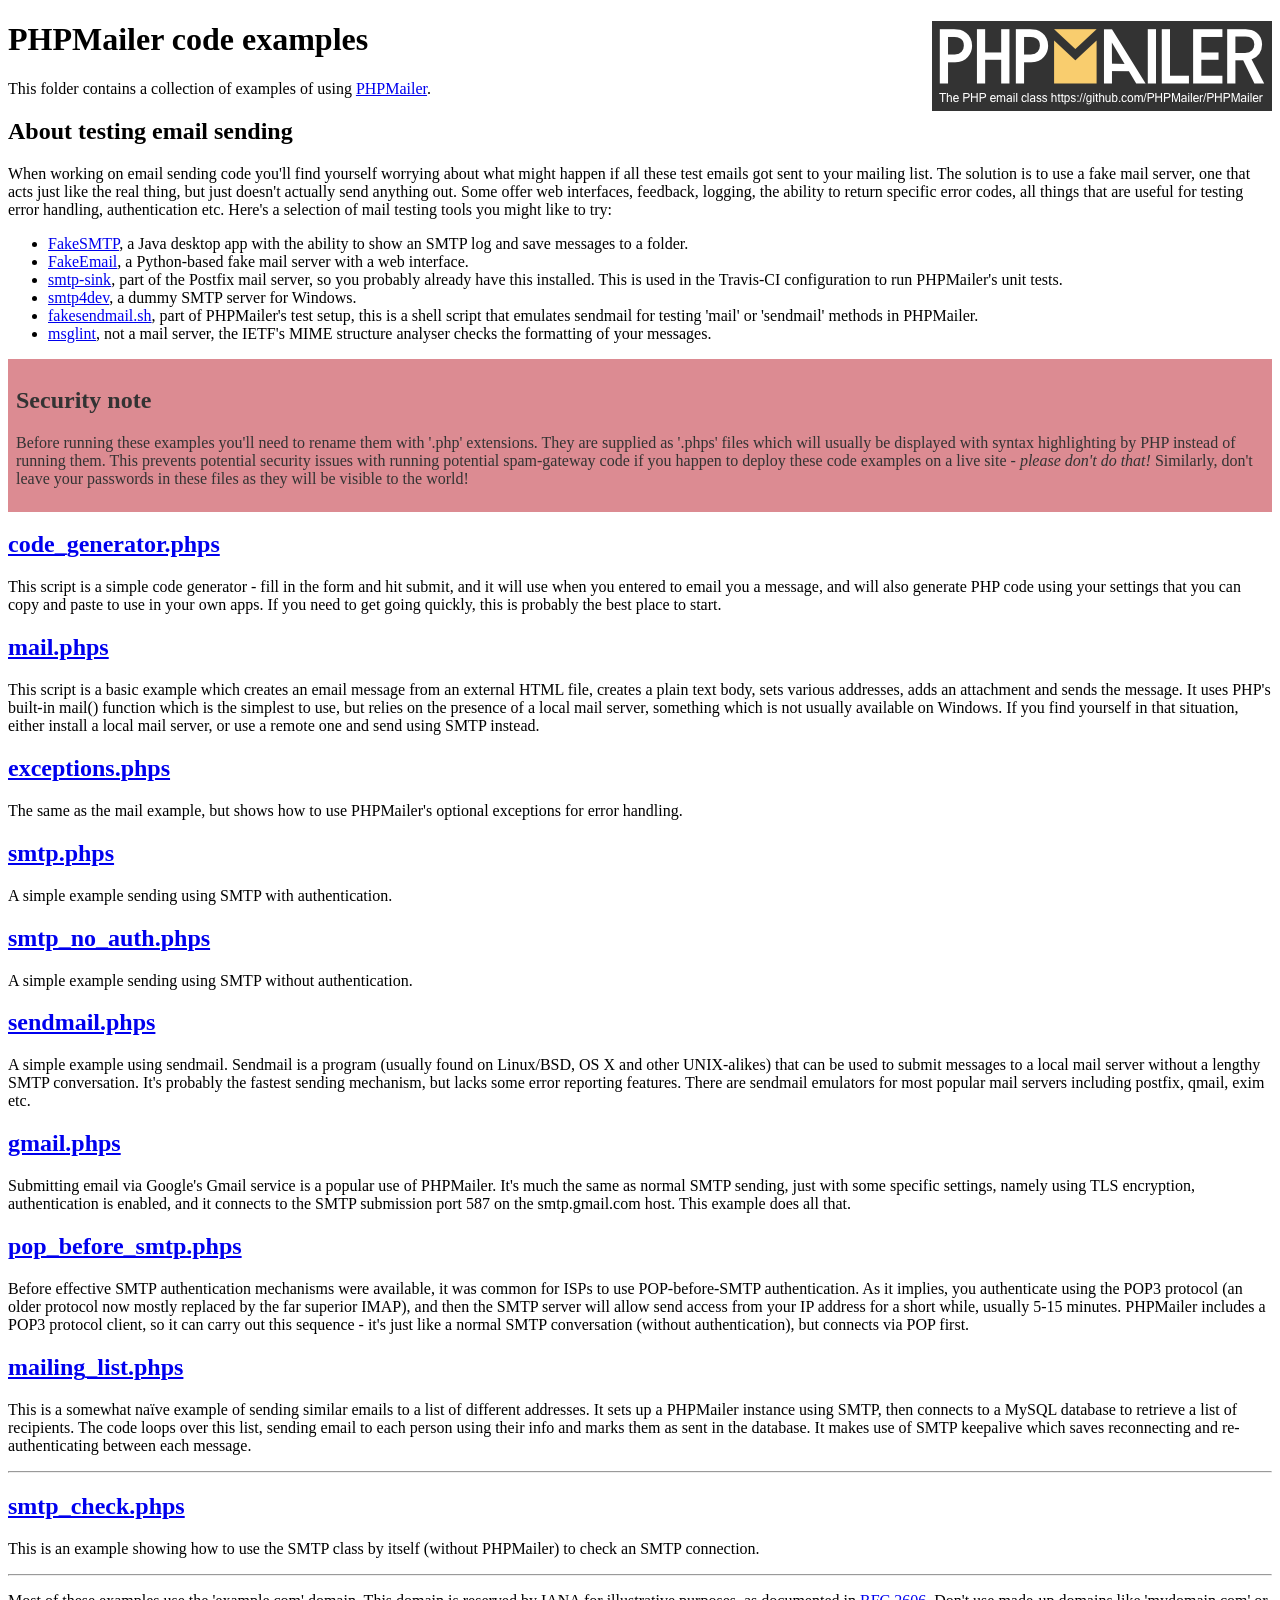
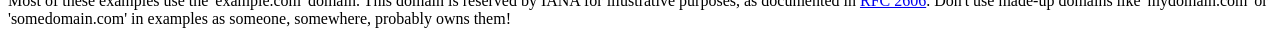
<file: vocabula/mailer/examples/index.html>
<!DOCTYPE html>
<html>
<head>
	<meta charset="UTF-8">
	<title>PHPMailer Examples</title>
</head>
<body>
<h1>PHPMailer code examples<a href="https://github.com/PHPMailer/PHPMailer"><img src="images/phpmailer.png" style="float:right; border:0;" alt="PHPMailer logo"></a></h1>
<p>This folder contains a collection of examples of using <a href="https://github.com/PHPMailer/PHPMailer">PHPMailer</a>.</p>
<h2>About testing email sending</h2>
<p>When working on email sending code you'll find yourself worrying about what might happen if all these test emails got sent to your mailing list. The solution is to use a fake mail server, one that acts just like the real thing, but just doesn't actually send anything out. Some offer web interfaces, feedback, logging, the ability to return specific error codes, all things that are useful for testing error handling, authentication etc. Here's a selection of mail testing tools you might like to try:</p>
<ul>
  <li><a href="https://github.com/Nilhcem/FakeSMTP">FakeSMTP</a>, a Java desktop app with the ability to show an SMTP log and save messages to a folder. </li>
  <li><a href="https://github.com/isotoma/FakeEmail">FakeEmail</a>, a Python-based fake mail server with a web interface.</li>
  <li><a href="http://www.postfix.org/smtp-sink.1.html">smtp-sink</a>, part of the Postfix mail server, so you probably already have this installed. This is used in the Travis-CI configuration to run PHPMailer's unit tests.</li>
  <li><a href="http://smtp4dev.codeplex.com">smtp4dev</a>, a dummy SMTP server for Windows.</li>
  <li><a href="https://github.com/PHPMailer/PHPMailer/blob/master/test/fakesendmail.sh">fakesendmail.sh</a>, part of PHPMailer's test setup, this is a shell script that emulates sendmail for testing 'mail' or 'sendmail' methods in PHPMailer.</li>
  <li><a href="http://tools.ietf.org/tools/msglint/">msglint</a>, not a mail server, the IETF's MIME structure analyser checks the formatting of your messages.</li>
</ul>
<div style="padding: 8px; color: #333333; background-color: #dc8b92">
<h2>Security note</h2>
<p>Before running these examples you'll need to rename them with '.php' extensions. They are supplied as '.phps' files which will usually be displayed with syntax highlighting by PHP instead of running them. This prevents potential security issues with running potential spam-gateway code if you happen to deploy these code examples on a live site - <em>please don't do that!</em> Similarly, don't leave your passwords in these files as they will be visible to the world!</p>
</div>
<h2><a href="code_generator.phps">code_generator.phps</a></h2>
<p>This script is a simple code generator - fill in the form and hit submit, and it will use when you entered to email you a message, and will also generate PHP code using your settings that you can copy and paste to use in your own apps. If you need to get going quickly, this is probably the best place to start.</p>
<h2><a href="mail.phps">mail.phps</a></h2>
<p>This script is a basic example which creates an email message from an external HTML file, creates a plain text body, sets various addresses, adds an attachment and sends the message. It uses PHP's built-in mail() function which is the simplest to use, but relies on the presence of a local mail server, something which is not usually available on Windows. If you find yourself in that situation, either install a local mail server, or use a remote one and send using SMTP instead.</p>
<h2><a href="exceptions.phps">exceptions.phps</a></h2>
<p>The same as the mail example, but shows how to use PHPMailer's optional exceptions for error handling.</p>
<h2><a href="smtp.phps">smtp.phps</a></h2>
<p>A simple example sending using SMTP with authentication.</p>
<h2><a href="smtp_no_auth.phps">smtp_no_auth.phps</a></h2>
<p>A simple example sending using SMTP without authentication.</p>
<h2><a href="sendmail.phps">sendmail.phps</a></h2>
<p>A simple example using sendmail. Sendmail is a program (usually found on Linux/BSD, OS X and other UNIX-alikes) that can be used to submit messages to a local mail server without a lengthy SMTP conversation. It's probably the fastest sending mechanism, but lacks some error reporting features. There are sendmail emulators for most popular mail servers including postfix, qmail, exim etc.</p>
<h2><a href="gmail.phps">gmail.phps</a></h2>
<p>Submitting email via Google's Gmail service is a popular use of PHPMailer. It's much the same as normal SMTP sending, just with some specific settings, namely using TLS encryption, authentication is enabled, and it connects to the SMTP submission port 587 on the smtp.gmail.com host. This example does all that.</p>
<h2><a href="pop_before_smtp.phps">pop_before_smtp.phps</a></h2>
<p>Before effective SMTP authentication mechanisms were available, it was common for ISPs to use POP-before-SMTP authentication. As it implies, you authenticate using the POP3 protocol (an older protocol now mostly replaced by the far superior IMAP), and then the SMTP server will allow send access from your IP address for a short while, usually 5-15 minutes. PHPMailer includes a POP3 protocol client, so it can carry out this sequence - it's just like a normal SMTP conversation (without authentication), but connects via POP first.</p>
<h2><a href="mailing_list.phps">mailing_list.phps</a></h2>
<p>This is a somewhat naïve example of sending similar emails to a list of different addresses. It sets up a PHPMailer instance using SMTP, then connects to a MySQL database to retrieve a list of recipients. The code loops over this list, sending email to each person using their info and marks them as sent in the database. It makes use of SMTP keepalive which saves reconnecting and re-authenticating between each message.</p>
<hr>
<h2><a href="smtp_check.phps">smtp_check.phps</a></h2>
<p>This is an example showing how to use the SMTP class by itself (without PHPMailer) to check an SMTP connection.</p>
<hr>
<p>Most of these examples use the 'example.com' domain. This domain is reserved by IANA for illustrative purposes, as documented in <a href="http://tools.ietf.org/html/rfc2606">RFC 2606</a>. Don't use made-up domains like 'mydomain.com' or 'somedomain.com' in examples as someone, somewhere, probably owns them!</p>
</body>
</html>
</file>
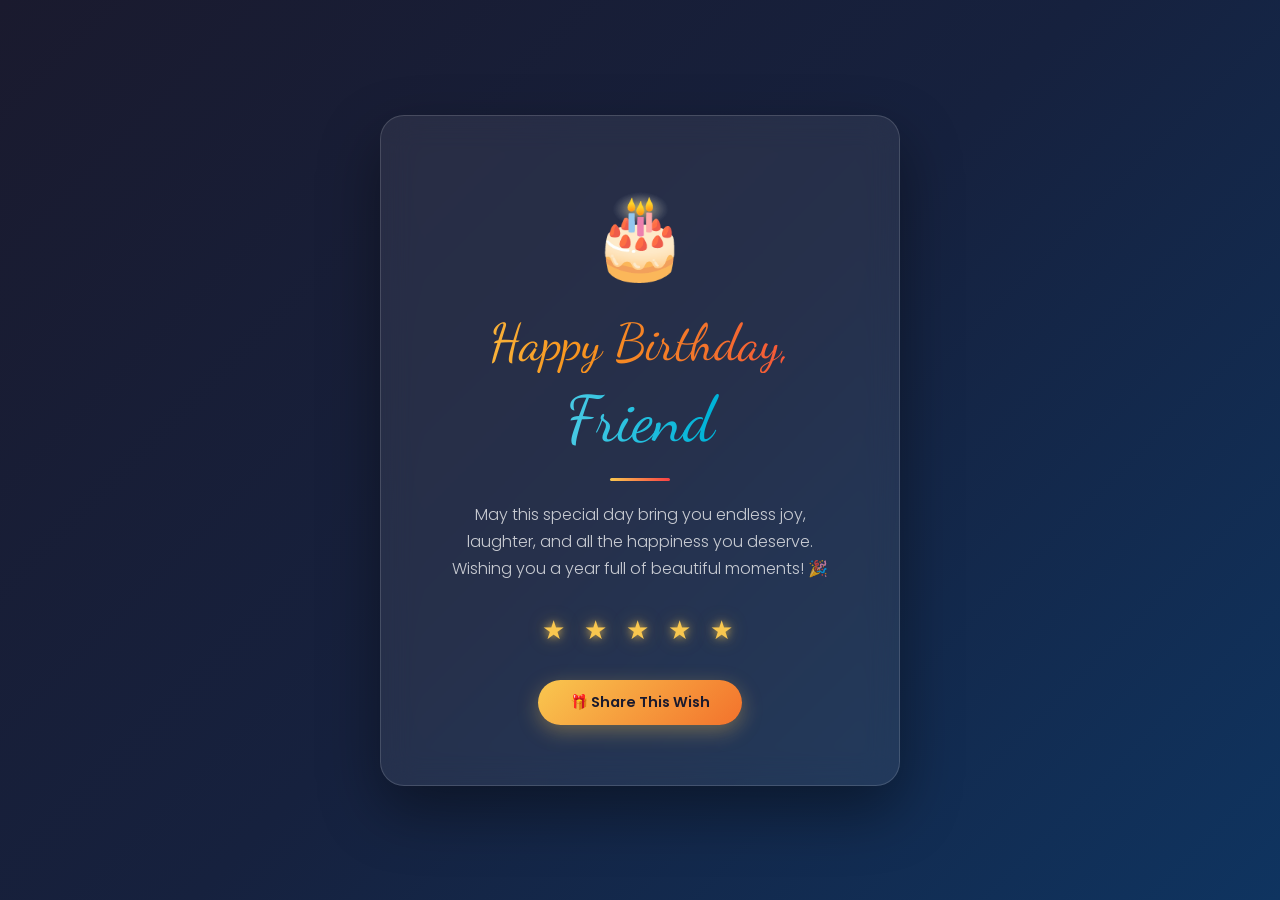
<file: happy-birthday.html>
<!DOCTYPE html>
<html lang="en">
<head>
  <meta charset="UTF-8" />
  <meta name="viewport" content="width=device-width, initial-scale=1.0"/>
  <title>Happy Birthday!</title>
  <style>
    @import url('https://fonts.googleapis.com/css2?family=Dancing+Script:wght@700&family=Poppins:wght@300;400;600&display=swap');

    * { margin: 0; padding: 0; box-sizing: border-box; }

    body {
      min-height: 100vh;
      background: linear-gradient(135deg, #1a1a2e, #16213e, #0f3460);
      display: flex;
      align-items: center;
      justify-content: center;
      font-family: 'Poppins', sans-serif;
      overflow: hidden;
    }

    /* Floating balloons */
    .balloons {
      position: fixed;
      width: 100%;
      height: 100%;
      pointer-events: none;
      z-index: 0;
    }
    .balloon {
      position: absolute;
      bottom: -150px;
      width: 50px;
      height: 60px;
      border-radius: 50% 50% 50% 50% / 40% 40% 60% 60%;
      animation: floatUp linear infinite;
      opacity: 0.85;
    }
    .balloon::after {
      content: '';
      position: absolute;
      bottom: -18px;
      left: 50%;
      transform: translateX(-50%);
      width: 1px;
      height: 20px;
      background: rgba(255,255,255,0.4);
    }
    @keyframes floatUp {
      0%   { transform: translateY(0) rotate(-5deg); opacity: 0.85; }
      50%  { transform: translateY(-50vh) rotate(5deg); }
      100% { transform: translateY(-110vh) rotate(-5deg); opacity: 0; }
    }

    /* Confetti */
    .confetti-piece {
      position: fixed;
      width: 10px;
      height: 10px;
      top: -10px;
      opacity: 0;
      animation: confettiFall linear infinite;
      z-index: 0;
    }
    @keyframes confettiFall {
      0%   { transform: translateY(0) rotate(0deg); opacity: 1; }
      100% { transform: translateY(100vh) rotate(720deg); opacity: 0; }
    }

    /* Card */
    .card {
      position: relative;
      z-index: 10;
      background: rgba(255, 255, 255, 0.07);
      backdrop-filter: blur(16px);
      border: 1px solid rgba(255,255,255,0.15);
      border-radius: 24px;
      padding: 60px 50px;
      text-align: center;
      max-width: 520px;
      width: 90%;
      box-shadow: 0 25px 60px rgba(0,0,0,0.4);
      animation: popIn 0.8s cubic-bezier(0.175, 0.885, 0.32, 1.275) forwards;
    }
    @keyframes popIn {
      0%   { transform: scale(0.5); opacity: 0; }
      100% { transform: scale(1);   opacity: 1; }
    }

    .cake {
      font-size: 80px;
      display: block;
      animation: bounce 1.5s ease-in-out infinite;
    }
    @keyframes bounce {
      0%, 100% { transform: translateY(0); }
      50%       { transform: translateY(-12px); }
    }

    .greeting {
      font-family: 'Dancing Script', cursive;
      font-size: clamp(2rem, 6vw, 3.2rem);
      background: linear-gradient(90deg, #f9c74f, #f8961e, #f3722c, #f94144);
      -webkit-background-clip: text;
      -webkit-text-fill-color: transparent;
      background-clip: text;
      margin: 16px 0 8px;
      line-height: 1.2;
    }

    .name {
      font-family: 'Dancing Script', cursive;
      font-size: clamp(2.4rem, 8vw, 4rem);
      background: linear-gradient(90deg, #90e0ef, #48cae4, #00b4d8, #0096c7);
      -webkit-background-clip: text;
      -webkit-text-fill-color: transparent;
      background-clip: text;
      display: block;
      margin-bottom: 20px;
    }

    .divider {
      width: 60px;
      height: 3px;
      background: linear-gradient(90deg, #f9c74f, #f94144);
      border-radius: 2px;
      margin: 0 auto 20px;
    }

    .message {
      color: rgba(255,255,255,0.75);
      font-size: 1rem;
      font-weight: 300;
      line-height: 1.7;
    }

    .stars {
      margin-top: 28px;
      font-size: 1.6rem;
      letter-spacing: 6px;
      color: #f9c74f;
      text-shadow: 0 0 8px rgba(249, 199, 79, 0.8), 0 0 20px rgba(249, 199, 79, 0.4);
      animation: twinkle 2s ease-in-out infinite;
    }
    @keyframes twinkle {
      0%, 100% { opacity: 1; }
      50%       { opacity: 0.4; }
    }

    .share-btn {
      display: inline-block;
      margin-top: 30px;
      padding: 12px 32px;
      background: linear-gradient(135deg, #f9c74f, #f3722c);
      color: #1a1a2e;
      font-weight: 600;
      font-size: 0.9rem;
      border: none;
      border-radius: 50px;
      cursor: pointer;
      text-decoration: none;
      transition: transform 0.2s, box-shadow 0.2s;
      box-shadow: 0 6px 20px rgba(249,199,79,0.35);
    }
    .share-btn:hover {
      transform: translateY(-3px);
      box-shadow: 0 10px 28px rgba(249,199,79,0.5);
    }
  </style>
</head>
<body>

<div class="balloons" id="balloons"></div>
<div id="confettiContainer"></div>

<div class="card">
  <span class="cake">🎂</span>
  <div class="greeting">Happy Birthday,</div>
  <span class="name" id="personName">Friend</span>
  <div class="divider"></div>
  <p class="message">
    May this special day bring you endless joy,<br>
    laughter, and all the happiness you deserve.<br>
    Wishing you a year full of beautiful moments! 🎉
  </p>
  <div class="stars">★ ★ ★ ★ ★</div>
  <a class="share-btn" id="shareBtn" href="#">🎁 Share This Wish</a>
</div>

<script>
  // --- Read name from URL path segment or query param ---
  function getName() {
    // 1. Try query param: ?name=John  or  ?n=John
    const params = new URLSearchParams(window.location.search);
    if (params.get('name')) return decodeURIComponent(params.get('name'));
    if (params.get('n'))    return decodeURIComponent(params.get('n'));

    // 2. Try last path segment: /happy_birthday/John  or  /John
    const segments = window.location.pathname.split('/').filter(Boolean);
    const last = segments[segments.length - 1];
    // Ignore if it looks like a filename
    if (last && !last.includes('.')) return decodeURIComponent(last);

    return 'Friend';
  }

  const name = getName();
  document.getElementById('personName').textContent = name;
  document.title = `Happy Birthday, ${name}!`;

  // Share button
  document.getElementById('shareBtn').addEventListener('click', function(e) {
    e.preventDefault();
    if (navigator.share) {
      navigator.share({ title: `Happy Birthday ${name}!`, url: window.location.href });
    } else {
      navigator.clipboard.writeText(window.location.href).then(() => {
        this.textContent = '✅ Link Copied!';
        setTimeout(() => this.textContent = '🎁 Share This Wish', 2000);
      });
    }
  });

  // --- Balloons ---
  const colors = ['#f94144','#f3722c','#f9c74f','#90be6d','#43aa8b','#577590','#e040fb','#00b4d8'];
  const balloonContainer = document.getElementById('balloons');
  for (let i = 0; i < 18; i++) {
    const b = document.createElement('div');
    b.className = 'balloon';
    b.style.left = Math.random() * 100 + '%';
    b.style.width  = (40 + Math.random() * 30) + 'px';
    b.style.height = (50 + Math.random() * 35) + 'px';
    b.style.background = colors[Math.floor(Math.random() * colors.length)];
    b.style.animationDuration = (6 + Math.random() * 8) + 's';
    b.style.animationDelay   = (Math.random() * 8) + 's';
    balloonContainer.appendChild(b);
  }

  // --- Confetti ---
  const confettiColors = ['#f9c74f','#f94144','#90e0ef','#90be6d','#e040fb','#ffffff'];
  const shapes = ['circle','square'];
  const container = document.getElementById('confettiContainer');
  for (let i = 0; i < 60; i++) {
    const c = document.createElement('div');
    c.className = 'confetti-piece';
    const shape = shapes[Math.floor(Math.random() * shapes.length)];
    c.style.left   = Math.random() * 100 + 'vw';
    c.style.width  = (6 + Math.random() * 8) + 'px';
    c.style.height = (6 + Math.random() * 8) + 'px';
    c.style.background = confettiColors[Math.floor(Math.random() * confettiColors.length)];
    c.style.borderRadius = shape === 'circle' ? '50%' : '2px';
    c.style.animationDuration = (3 + Math.random() * 5) + 's';
    c.style.animationDelay   = (Math.random() * 6) + 's';
    container.appendChild(c);
  }
</script>
</body>
</html>
</file>
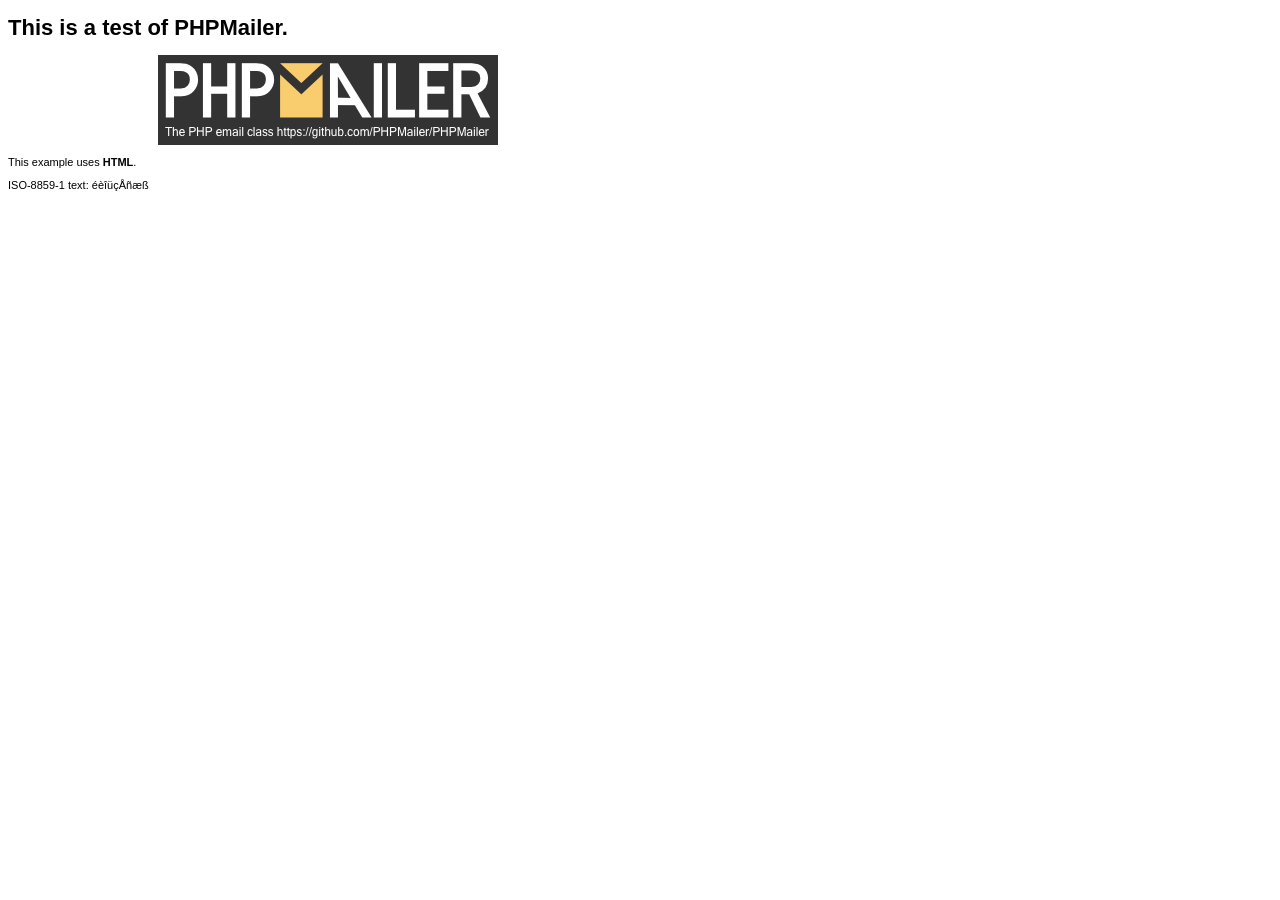
<file: vocabula/mailer/examples/contents.html>
<!DOCTYPE HTML PUBLIC "-//W3C//DTD HTML 4.01 Transitional//EN" "http://www.w3.org/TR/html4/loose.dtd">
<html>
<head>
  <meta http-equiv="Content-Type" content="text/html; charset=iso-8859-1">
  <title>PHPMailer Test</title>
</head>
<body>
<div style="width: 640px; font-family: Arial, Helvetica, sans-serif; font-size: 11px;">
  <h1>This is a test of PHPMailer.</h1>
  <div align="center">
    <a href="https://github.com/PHPMailer/PHPMailer/"><img src="images/phpmailer.png" height="90" width="340" alt="PHPMailer rocks"></a>
  </div>
  <p>This example uses <strong>HTML</strong>.</p>
  <p>ISO-8859-1 text: ���������</p>
</div>
</body>
</html>
</file>
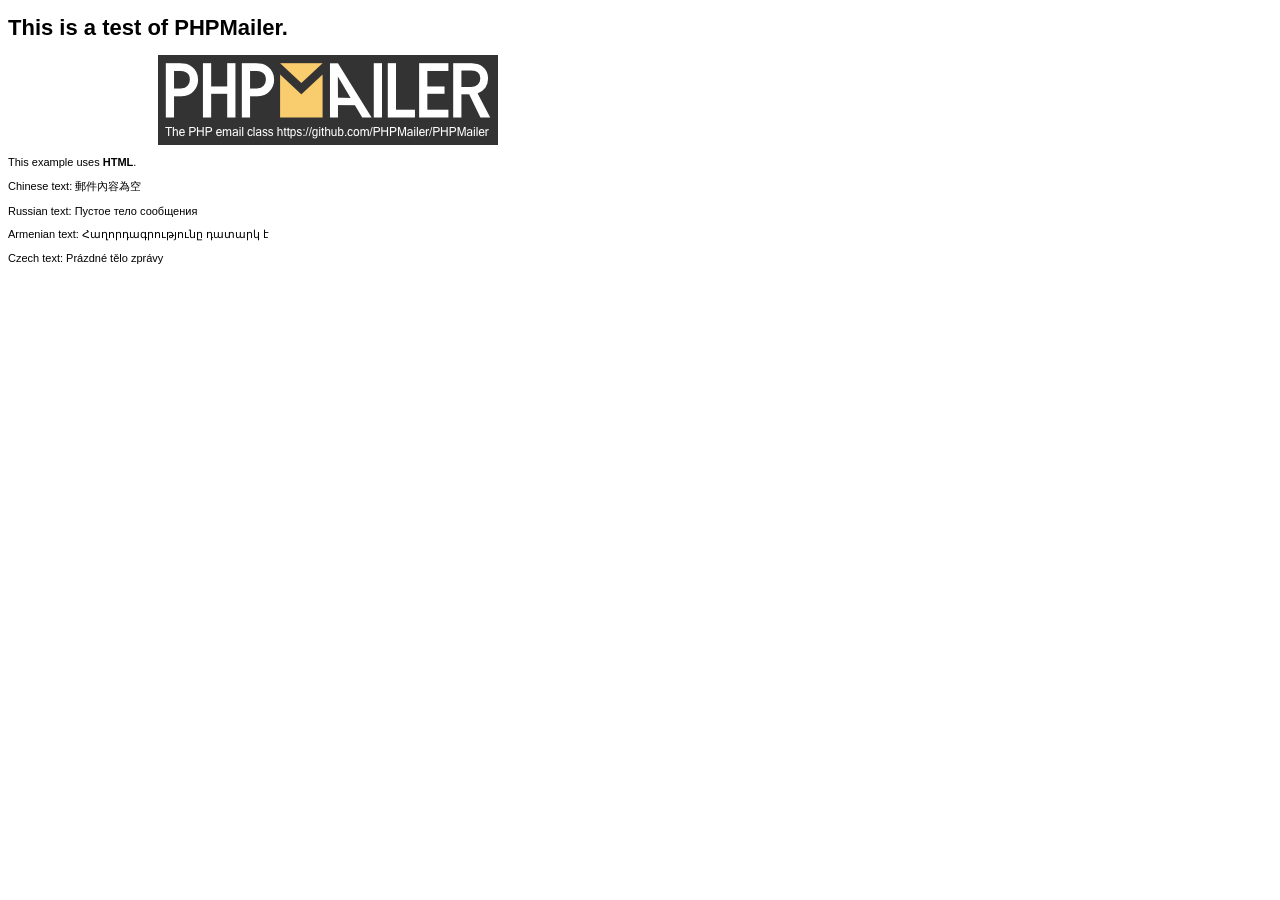
<file: vocabula/mailer/examples/contentsutf8.html>
<!DOCTYPE HTML PUBLIC "-//W3C//DTD HTML 4.01 Transitional//EN" "http://www.w3.org/TR/html4/loose.dtd">
<html>
<head>
  <meta http-equiv="Content-Type" content="text/html; charset=utf-8">
  <title>PHPMailer Test</title>
</head>
<body>
<div style="width: 640px; font-family: Arial, Helvetica, sans-serif; font-size: 11px;">
  <h1>This is a test of PHPMailer.</h1>
  <div align="center">
    <a href="https://github.com/PHPMailer/PHPMailer/"><img src="images/phpmailer.png" height="90" width="340" alt="PHPMailer rocks"></a>
  </div>
  <p>This example uses <strong>HTML</strong>.</p>
  <p>Chinese text: 郵件內容為空</p>
  <p>Russian text: Пустое тело сообщения</p>
  <p>Armenian text: Հաղորդագրությունը դատարկ է</p>
  <p>Czech text: Prázdné tělo zprávy</p>
</div>
</body>
</html>
</file>
<file: css/style.css>
.store_tag{ cursor: pointer;font-weight: 100;font-size: .8em; margin: 2px auto; display: inline-block; }
.btn-filter{ border-bottom-right-radius: 0px; border-top-right-radius: 0px; float: left;}
.badge-filter{ border-bottom-left-radius: 0px; border-top-left-radius: 0px; float: left; padding-left: 4px; padding-right: 4px; background-color: #666; color: white; border-color: #666; }
.store-filter{ margin: 2px auto; display:inline-block; }
.store-h3{ min-height:52px; margin: 10px auto; font-size: 22px; }
.store-item{     border: 1px solid #ccc;
    margin: 1%;
    width: 48%;
    border-radius: 5px; }
#scrolltostore{ 
    background: #666;
    color: white !important;
    padding: 5px;
    border-radius: 3px; 
	display:none; }
#fixbtns{
	position: fixed;
    right: 20px;
    bottom: 20px; 
}
#removefilters{ 
    background: #428bca;
    color: white !important;
    padding: 5px;
    border-radius: 3px; 
	display:none; }
@media (max-width: 768px) { 
	.store-item{ width:auto }
}
</file>
